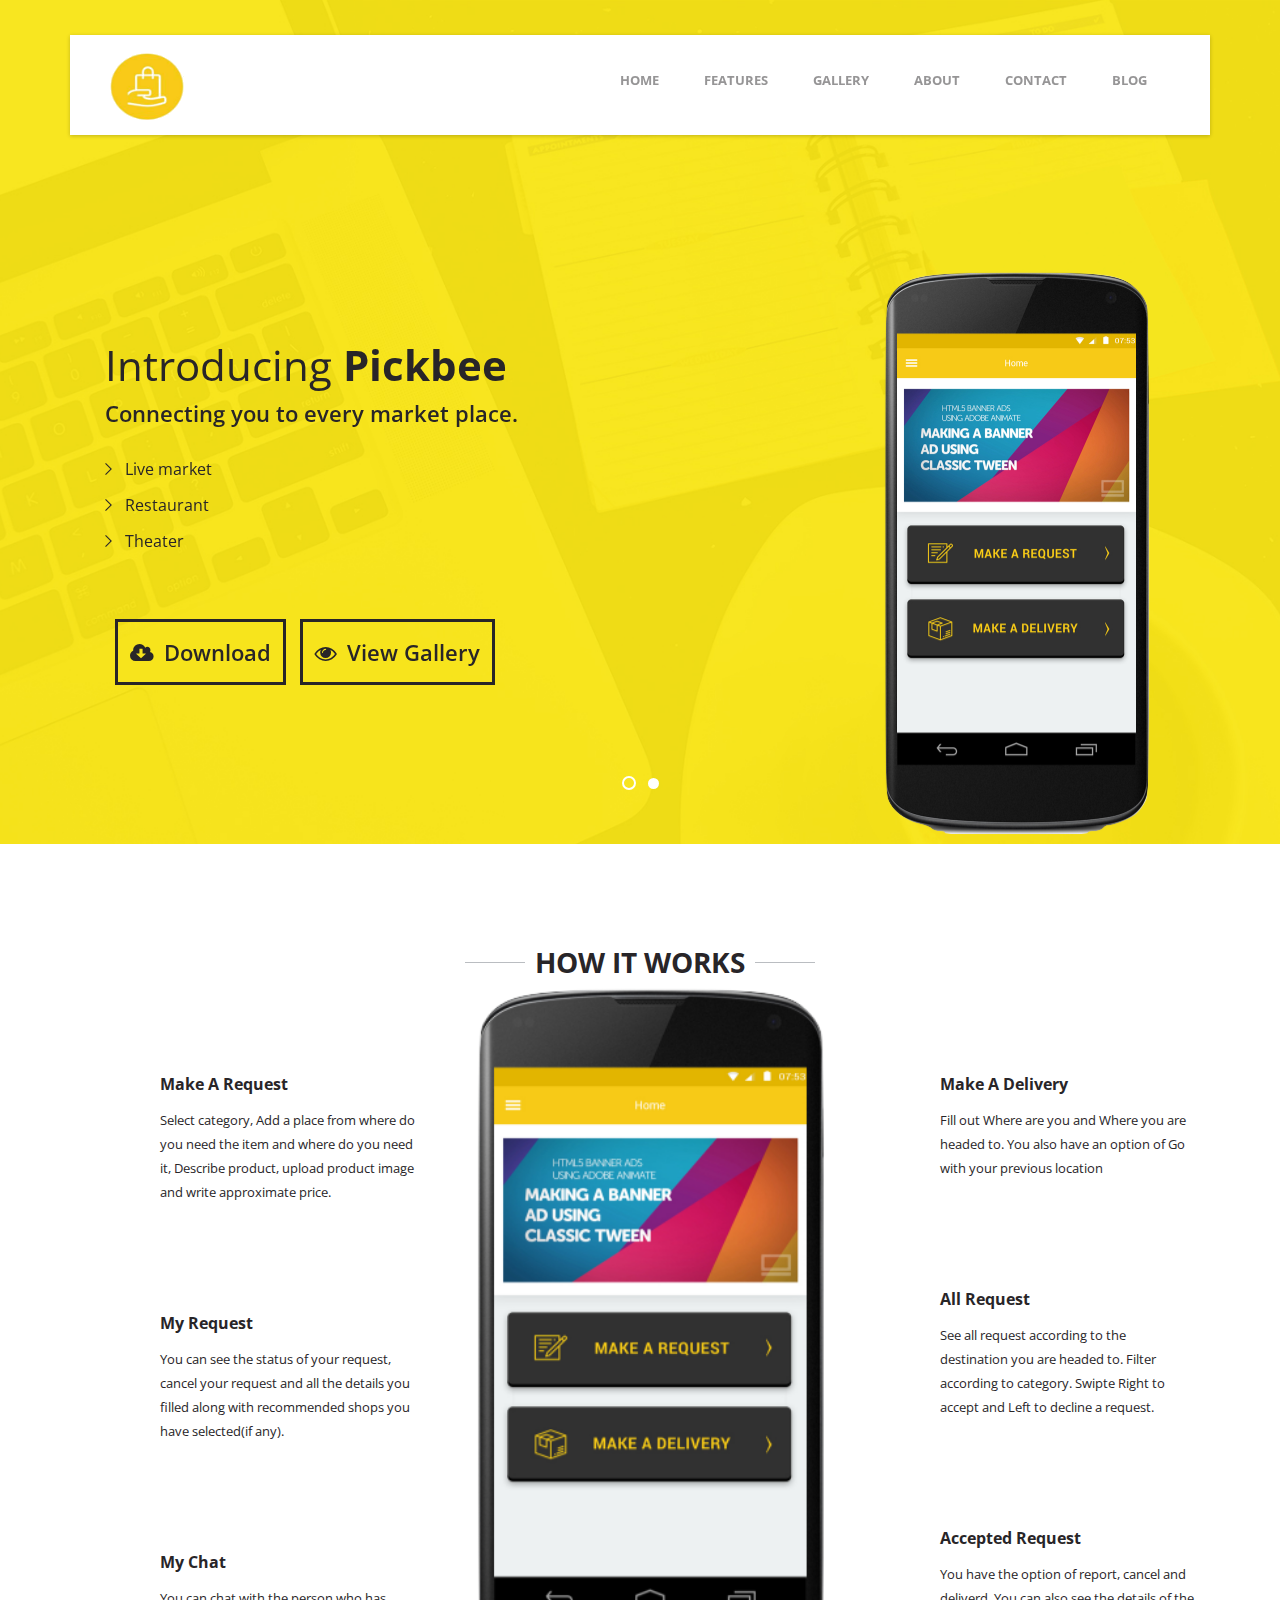
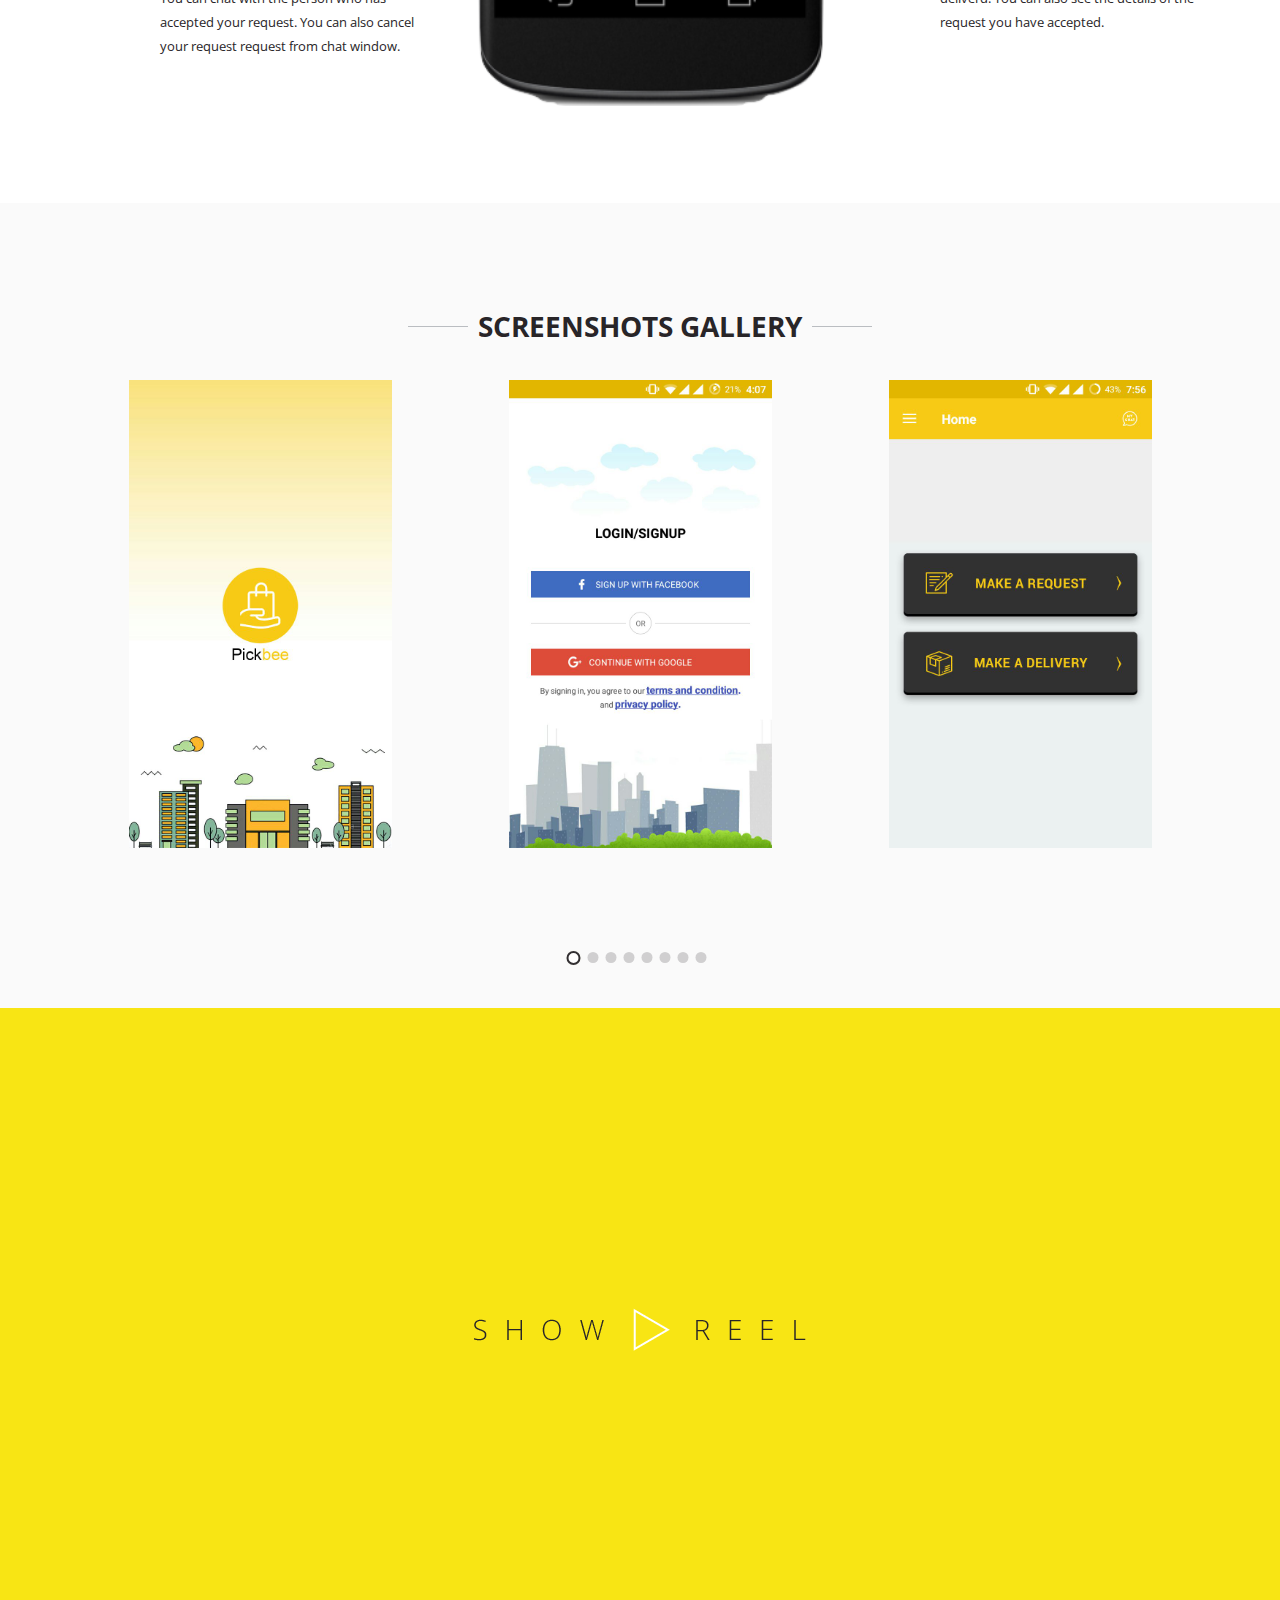
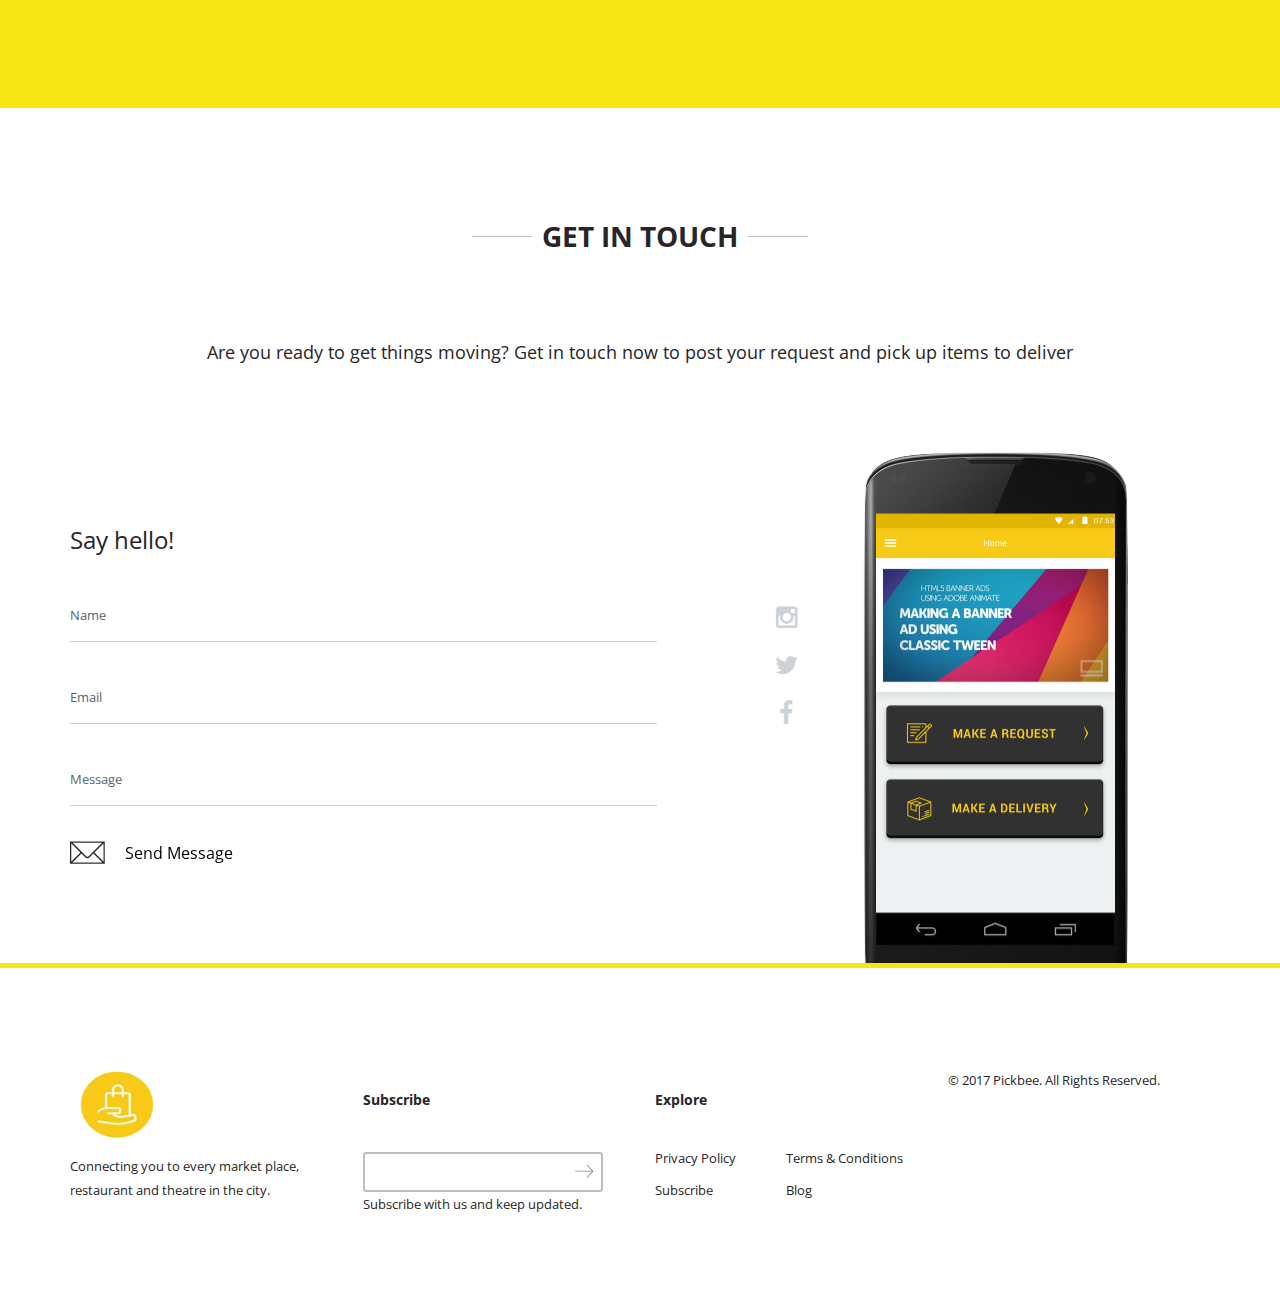
<file: index.html>
<!doctype html>
<html>
<head>
<meta charset="utf-8">
<title>Pickbee-Connecting you to every market place, restaurant & theater in the city</title>
<link rel="shortcut icon" href="img/logo_main.png" />	

<!--MOBILE VIEW-->
<meta name="viewport" content="width=device-width, initial-scale=1, maximum-scale=1"/>
<meta name="description" content="Download & Earn Money">
<meta name="keywords" content="Local,App,Market,Request,EARN,Delivery">

<!--FONT-->
<link href='http://fonts.googleapis.com/css?family=Open+Sans:400,700,600,300' rel='stylesheet' type='text/css'>

<!--CSS-->
<link rel="stylesheet" type="text/css" href="css/bootstrap.css">
<link rel="stylesheet" type="text/css" href="css/style2.css">
<link rel="stylesheet" type="text/css" href="css/responsive.css">

<!--JS-->
<script src="js/modernizr.js"></script>
<script src="js/jquery.js"></script>
<script src="js/jquery.jcarousel.min.js"></script>
<script src="js/jcarousel.responsive.js"></script>
<script src="js/jquery.flexslider.js"></script>
<script src="js/placeholders.min.js"></script>
<script src="js/script.js"></script>

<script type="text/javascript">
    var embedCode = '<iframe width="560" height="315" src="https://www.youtube.com/embed/8FR01D2REog" frameborder="0" allowfullscreen></iframe>'
</script>

<!-- Google Tag Manager -->
                <script>(function(w,d,s,l,i){w[l]=w[l]||[];w[l].push({'gtm.start':
                        new Date().getTime(),event:'gtm.js'});var f=d.getElementsByTagName(s)[0],
                        j=d.createElement(s),dl=l!='dataLayer'?'&l='+l:'';j.async=true;j.src=
                        'https://www.googletagmanager.com/gtm.js?id='+i+dl;f.parentNode.insertBefore(j,f);
                        })(window,document,'script','dataLayer','GTM-TTNN7WW');</script>
              <!-- End Google Tag Manager -->

<!-- HTML5 Shim and Respond.js IE8 support of HTML5 elements and media queries -->
<!-- WARNING: Respond.js doesn't work if you view the page via file:// -->
<!--[if lt IE 9]>
		<script src="https://oss.maxcdn.com/libs/html5shiv/3.7.0/html5shiv.js"></script>
		<script src="https://oss.maxcdn.com/libs/respond.js/1.4.2/respond.min.js"></script>
		<![endif]-->

<!-- Facebook Pixel Code -->
<script>
  !function(f,b,e,v,n,t,s)
  {if(f.fbq)return;n=f.fbq=function(){n.callMethod?
  n.callMethod.apply(n,arguments):n.queue.push(arguments)};
  if(!f._fbq)f._fbq=n;n.push=n;n.loaded=!0;n.version='2.0';
  n.queue=[];t=b.createElement(e);t.async=!0;
  t.src=v;s=b.getElementsByTagName(e)[0];
  s.parentNode.insertBefore(t,s)}(window, document,'script',
  'https://connect.facebook.net/en_US/fbevents.js');
  fbq('init', '117834185546511');
  fbq('track', 'PageView');
</script>
<noscript><img height="1" width="1" style="display:none"
  src="https://www.facebook.com/tr?id=117834185546511&ev=PageView&noscript=1"
/></noscript>
<!-- End Facebook Pixel Code -->


</head>
<script>
  fbq('track', 'Search');
</script>

<body>
         <!-- Google Tag Manager (noscript) -->
          <noscript><iframe src="https://www.googletagmanager.com/ns.html?id=GTM-TTNN7WW"
                    height="0" width="0" style="display:none;visibility:hidden"></iframe></noscript>
         <!-- End Google Tag Manager (noscript) -->
<!-- Paste this code after body tag -->

 <div class="se-pre-con"></div>
 <!-- Ends -->

<!--[if lt IE 7]>
		<p class="browsehappy">You are using an <strong>outdated</strong> browser. Please <a href="http://browsehappy.com/">upgrade your browser</a> to improve your experience.</p>
		<![endif]--> 
<!-- open/close -->

<!--MAIN SECTION-->
<section id="mainintro">
	<div class="wrapper clearfix">
    	<div class="container">
        <div class="row">
        	<div class="col-lg-12 col-md-12 col-sm-12">
                <!--HEADER-->
                <header class="clearfix">
                    <h1 class="logo"><a href="#"></a></h1>
					
					
                    <div id="cd-nav">
					<a href="#0" class="cd-nav-trigger">Menu<span></span></a>
                    <nav id="cd-main-nav">
                        <ul class="clearfix">
                            <li><a href="#mainintro">Home</a></li>
                            <li><a href="#amazing">Features</a></li>	
                            <li><a href="#screenshot">Gallery</a></li>
                            <li><a href="#people">About</a></li>
                            <li><a href="#getintouch">Contact</a></li>
                            <li><a href="http://www.pickbee.com/blog">Blog</a></li>
                        </ul>
                    </nav>
                    </div>
                </header>
       		</div>
            </div>
            
       <!--START-->
       <div class="row umbrella slider">
       		 <div class="flexslider">
                  <ul class="slides">
                        <li>
                        <div class="col-lg-6 col-md-6 col-sm-6">
                            <div class="introducing">
                               <h2>Introducing <span>Pickbee</span></h2>
                                 <h3>Connecting you to every market place.</h3>
                                     <ul>
                                         <li class="arrow">Live market</li>
                                         <li class="arrow">Restaurant</li>
                                         <li class="arrow">Theater</li>
                                    </ul>
                                 <div class="download clearfix">
                                    <a href="https://play.google.com/store/apps/details?id=com.aks.pickbeenew" class="download1 hvr-wobble-skew"><i class="fa fa-cloud-download"></i>Download</a>
                                    <a href="#" class="download2 hvr-wobble-skew"><i class="fa fa-eye"></i>View Gallery</a>
                                 </div>   
                             </div>
                        </div>
                        <div class="col-lg-6 col-md-6 col-sm-6">        
                             <div class="mobile">
                                <img src="img/snap_burned.png" style="margin-right:50px; margin-bottom: 10px" height="525px" alt="Mobile">
                             </div>
                        </div>
            		    </li>
            		    <li>
                        <div class="col-lg-6 col-md-6 col-sm-6">
                            <div class="introducing">
                               <h2>Introducing <span>Pickbee</span></h2>
                                 <h3>Connecting people to help each other.</h3>
                                     <ul>
                                         <li class="arrow">Two parts of application</li>
                                         <li class="arrow">1) Make a request</li> 
                                         <li>       OR      </li> 
                                         <li class="arrow">2) Make a delivery</li>
                                    </ul>
                                 <div class="download clearfix">
                                    <a href="https://play.google.com/store/apps/details?id=com.aks.pickbeenew" class="download1 hvr-wobble-skew"><i class="fa fa-cloud-download"></i>Download</a>
                                    <a href="#" class="download2 hvr-wobble-skew"><i class="fa fa-eye"></i>View Gallery</a>
                                 </div>   
                             </div>
                        </div>
                        <div class="col-lg-6 col-md-6 col-sm-6">        
                             <div class="mobile">
                                <img src="img/snap_burned.png" style="margin-right:50px; margin-bottom: 10px" height="525px" alt="Mobile">
                             </div>
                        </div>
            		    </li>
             	<!--    <li>
                        <div class="col-lg-6 col-md-6 col-sm-6">
                            <div class="introducing">
                               <h2>Introducing <span>Umbrella</span></h2>
                                 <h3>Made to modify and use anywhere</h3>
                                     <ul>
                                         <li class="arrow">Sed ut perspiciatis unde omnis</li>
                                         <li class="arrow">Iste natus error sit voluptatem accusantium</li>
                                         <li class="arrow">doloremque laudantium</li>
                                    </ul>
                                 <div class="download clearfix">
                                    <a href="#" class="download1 hvr-wobble-skew"><i class="fa fa-cloud-download"></i>Downlolad</a>
                                    <a href="#" class="download2 hvr-wobble-skew"><i class="fa fa-eye"></i>View Gallery</a>
                                 </div>   
                             </div>
                        </div>
                        <div class="col-lg-6 col-md-6 col-sm-6">        
                             <div class="mobile">
                                <img src="img/snap_burned.png" alt="Mobile">
                             </div>
                        </div>
            		</li>   -->
            	<!--    <li>
                        <div class="col-lg-6 col-md-6 col-sm-6">
                            <div class="introducing">
                               <h2>Introducing <span>Umbrella</span></h2>
                                 <h3>Made to modify and use anywhere</h3>
                                     <ul>
                                         <li class="arrow">Sed ut perspiciatis unde omnis</li>
                                         <li class="arrow">Iste natus error sit voluptatem accusantium</li>
                                         <li class="arrow">doloremque laudantium</li>
                                    </ul>
                                 <div class="download clearfix">
                                    <a href="#" class="download1 hvr-wobble-skew"><i class="fa fa-cloud-download"></i>Downlolad</a>
                                    <a href="#" class="download2 hvr-wobble-skew"><i class="fa fa-eye"></i>View Gallery</a>
                                 </div>   
                             </div>
                        </div>
                        <div class="col-lg-6 col-md-6 col-sm-6">        
                             <div class="mobile">
                                <img src="img/snap_burned.png" alt="Mobile">
                             </div>
                        </div>
            	        </li>   -->
                  </ul>
             </div>
         </div>          
    </div>   
  </div>   	
</section>

<!--AMAZING FEATURES-->
<section id="amazing">
	<div class="wrapper">
    	<div class="container">
        	<div class="row">
                <div class="col-lg-12 col-md-12 col-sm-12">
                    <h2><span></span>HOW IT WORKS<span></span></h2>
                </div>
            </div>
            <div class="row">
            	<div class="col-lg-4 col-md-4 col-sm-4 left">

            	    <article class="support1">                   	
                        <div class="timer">
                           <h3>Make A Request</h3>
                           <p>Select category, Add a place from where do you need the item and where do you need it, Describe product, upload product image and write approximate price. </p>
                        </div>
                    </article>

                    <article class="support1">               	
                        <div class="timer">
                           <h3>My Request</h3>
			   <p>You can see the status of your request, cancel your request and all the details you filled along with recommended shops you have selected(if any).</p>
			</div>
                    </article>

                    <article class="support1">                 	
                        <div class="timer">
                           <h3>My Chat</h3>
		           <p>You can chat with the person who has accepted your request. You can also cancel your request request from chat window.</p>
			</div>
                    </article>
                </div>
          
                <div class="col-lg-4 col-md-4 col-sm-4">
                	<img src="img/snap_burned.png" alt="iphone" height="726" width="378" class="iphone">
                </div>
                
               <div class="col-lg-4 col-md-4 col-sm-4 left">

            	    <article class="support1">
                        <div class="timer">
                           <h3>Make A Delivery</h3>
			   <p>Fill out Where are you and Where you are headed to. You also have an option of Go with your previous location</p>
			</div>
                    </article>

                    <article class="support1">                    	
                        <div class="timer">
                           <h3>All Request</h3>
			   <p>See all request according to the destination you are headed to. Filter according to category. Swipte Right to accept and Left to decline a request.</p>
			</div>
                    </article>

                    <article class="support1">                  	
                        <div class="timer">
                           <h3>Accepted Request</h3>
			   <p>You have the option of report, cancel and deliverd. You can also see the details of the request you have accepted. </p>
			</div>
                    </article>
                </div>
           </div>     
        </div>
    </div>
</section>

<!--SCREENSHOTS GALLERY-->
<section id="screenshot">
	<div class="wrapper">
    	<div class="container">
        	<div class="row">
                <div class="col-lg-12 col-md-12 col-sm-12">
                    <h2><span></span>SCREENSHOTS GALLERY<span></span></h2><br>
                </div>
            </div>
            
            <div class="row">
            	<div class="col-lg-12 col-md-12 col-sm-12">
            	<!--BOX SLIDER-->
                <div class="jcarousel-wrapper">
                    <div class="jcarousel">
                        <ul>
                            <li><img src="img/splash_screenshot.jpeg" width="263px" height="467px" alt="Splash Screen"></li>
                            <li><img src="img/login_screenshot.jpeg" width="263px" height="467px" alt="Login Screen"></li>
                            <li><img src="img/home_screenshot.jpeg" width="263px" height="467px" alt="Home Screen"></li>
                            <li><img src="img/make_a_request_screenshot.jpeg" width="263px" height="467px" alt="Make a Request Screen"></li>
			    <li><img src="img/make_a_delivery_screenshot.jpeg" width="263px" height="467px" alt="Make a delivery Screenshot"></li>
			    <li><img src="img/all_request_screenshot.jpeg" width="263px" height="467px" alt="All Request"></li>
			    <li><img src="img/my_request_screenshot.jpeg" width="263px" height="467px" alt="My Request"></li>
			    <li><img src="img/accepted_request_screenshot.jpeg" width="263px" height="467px" alt="Accepted Request"></li>
                        </ul>
                    </div>
    
                    <a href="#" class="jcarousel-control-prev">&lsaquo;</a>
                    <a href="#" class="jcarousel-control-next">&rsaquo;</a>
    
                    <p class="jcarousel-pagination"></p>
                </div>
        		</div>
           </div>     
      </div>
   </div> 
</section>

<!--VIDEO-->
<aside class="wrapper">
	<div class="video1">
    	<div class="container">
            <div class="col-lg-12 col-md-12 col-sm-12">
                <div id="videocontainer">
            <img src="img/showreel.png" alt="Video" onclick="document.getElementById('videocontainer').innerHTML = embedCode;" height="43" width="332" />
                </div>
            </div>
    	</div>
    </div>
</aside>

<!--GET IN TOUCH-->
<section id="getintouch">
	<div class="wrapper">
    	<div class="container">
        	<div class="row">
                <div class="col-lg-12 col-md-12 col-sm-12">
                    <h2><span></span>GET IN TOUCH<span></span>	</h2>
					<p>Are you ready to get things moving? Get in touch now to post your request and pick up items to deliver</p>                </div>
            </div>
            
            <div class="row">
            	<div class="col-lg-7 col-md-7 col-sm-7">
                	<h3>Say hello!</h3>
                    	<div class="contact">
                        	
                                <input type="text" name="name" placeholder="Name">
                                <input type="text" name="Email" placeholder="Email">
                                <input type="text" name="Message" placeholder="Message">
                               <input type="submit" name="sumbit" value="Send Message" class="messagebox hvr-wobble-skew">
                               
                        </div>
                </div>
                <div class="col-lg-1 col-md-1 col-sm-1">
                	<div class="social">
                        <ul>
                        <li><a href="https://www.instagram.com/pickbee/"><i class="fa fa-behance"></i></a></li>
                        <li><a href="https://twitter.com/pickbee1/"><i class="fa fa-twitter"></i></a></li>               
                        <li><a href="https://www.facebook.com/Pickbee1/"><i class="fa fa-facebook"></i></a></li>
                <!--    <li><a href="#"><i class="fa fa-google-plus"></i></a></li>   -->
                        </ul>
                    </div>
                </div>
                <div class="col-lg-4 col-md-4 col-sm-4">
                	<div class="iphone5s"> </div>
                </div>
            </div>
        </div>
    </div>
</section>

<!--FOOTER-->
<footer>
	<div class="wrapper">
    	<div class="container">
        	<div class="row">
                <div class="col-lg-3 col-md-3 col-sm-3">
                    <article>
                        <img src="img/logo_main.png" alt="logo"/>
                        <p>Connecting you to every market place, restaurant and theatre in the city.</p>
                    </article>
                </div>
                <div class="col-lg-3 col-md-3 col-sm-3">
                    <aside>	
                        <h4>Subscribe</h4>
                        <div class="subpoint">
                            <input type="text" name="subcribe" class="sucribe">
                            <input type="button" name="enter" class="enter" value="Enter">
                        </div>
                        <p>Subscribe with us and keep updated.</p>
                    </aside>
                </div>
                <div class="col-lg-3 col-md-3 col-sm-3">
                    <aside class="explore">
                        <h4>Explore</h4>
                        <ul class="clearfix">
                            <li><a href="http://www.pickbee.com/privacy-policy.html">Privacy Policy</a></li>
                            <li><a href="http://www.pickbee.com/terms-and-conditions.html">Terms & Conditions</a></li>
                            <li><a href="http://www.pickbee.com/subscribe.php">Subscribe</a></li>
                            <li><a href="http://www.pickbee.com/blog">Blog</a></li>
                        </ul>
                    </aside>
                </div>
                <div class="col-lg-3 col-md-3 col-sm-3">
                    <aside class="copyright">
                        
                        <p class="copy">&copy; 2017 Pickbee. All Rights Reserved.</p>
                    </aside>
                </div>
            </div>
        </div>
    </div>
</footer>
</body>

          <script>(function(i,s,o,g,r,a,m){i['GoogleAnalyticsObject']=r;i[r]=i[r]||function(){
                (i[r].q=i[r].q||[]).push(arguments)},i[r].l=1*new Date();a=s.createElement(o),
                m=s.getElementsByTagName(o)[0];a.async=1;a.src=g;m.parentNode.insertBefore(a,m)
                })(window,document,'script','https://www.google-analytics.com/analytics.js','ga');

                ga('create', 'UA-102019495-1', 'auto');
                ga('send', 'pageview');
          </script>

</html>
</file>
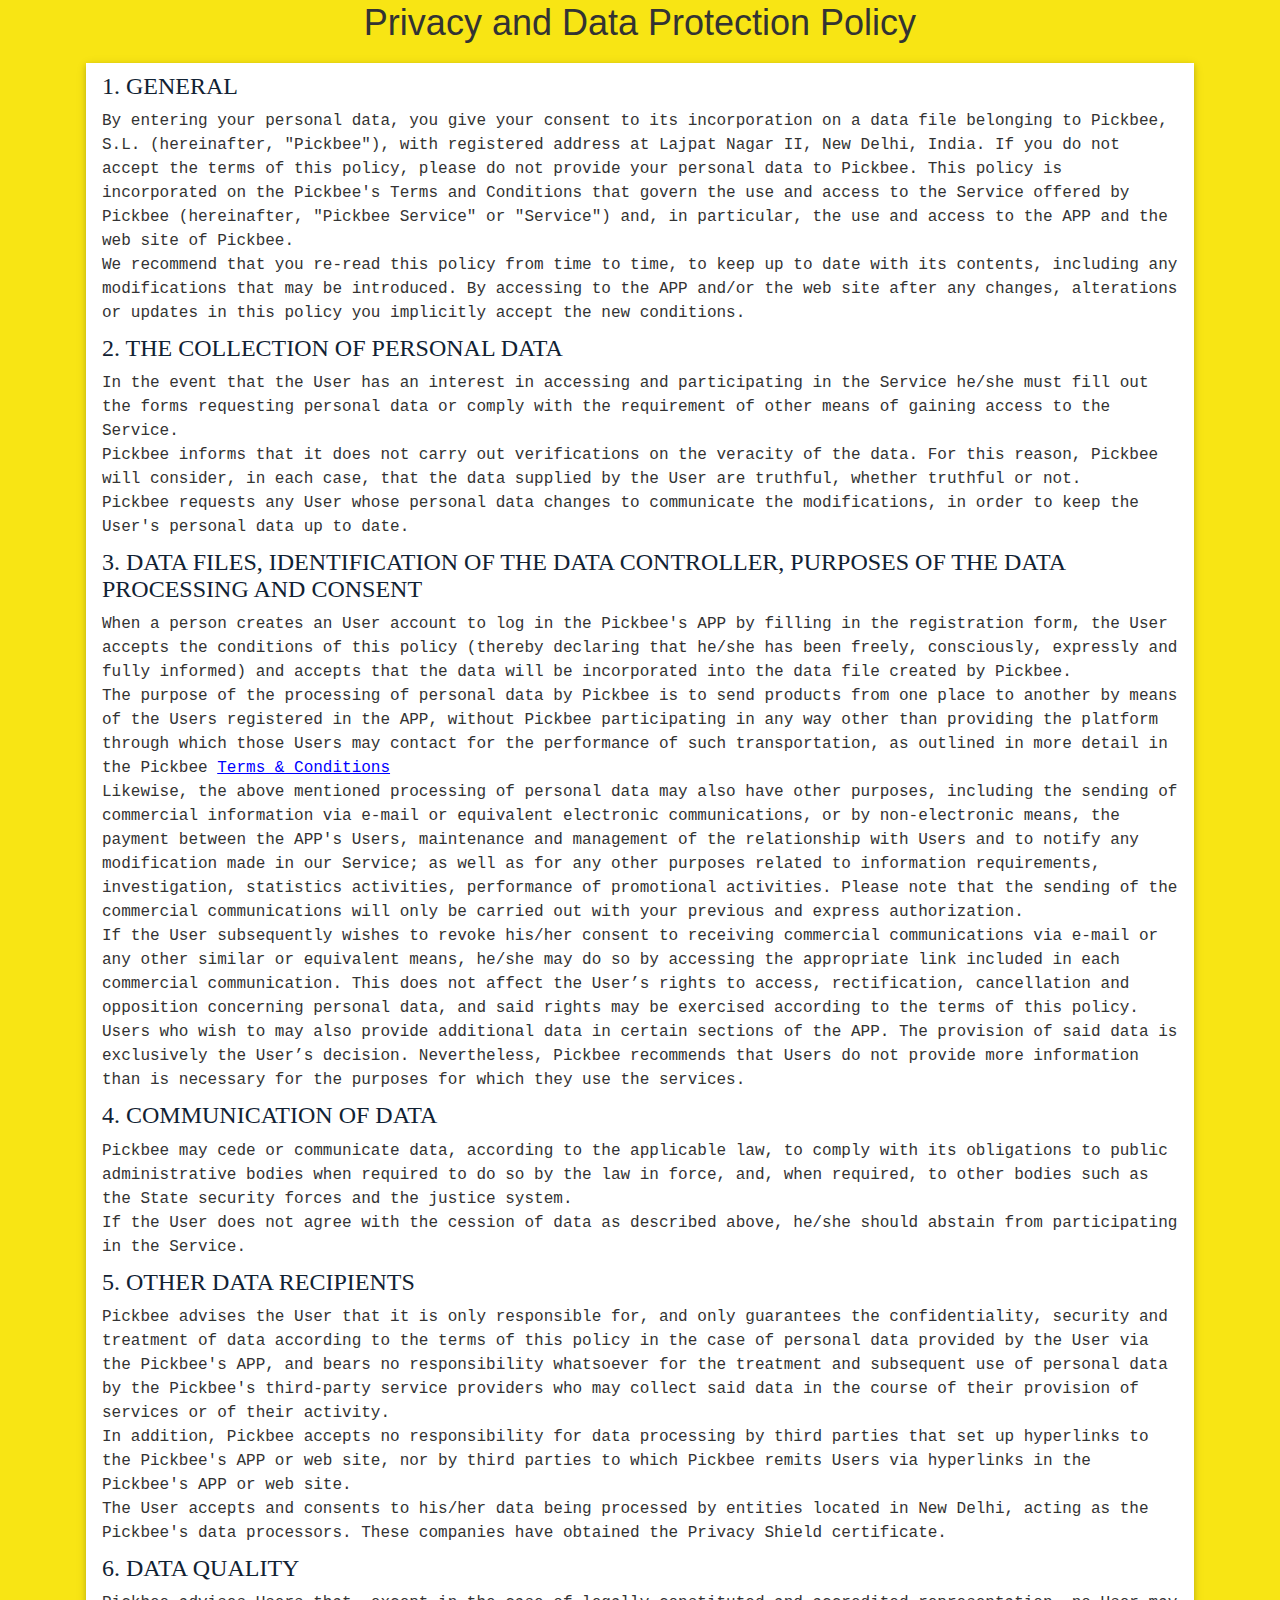
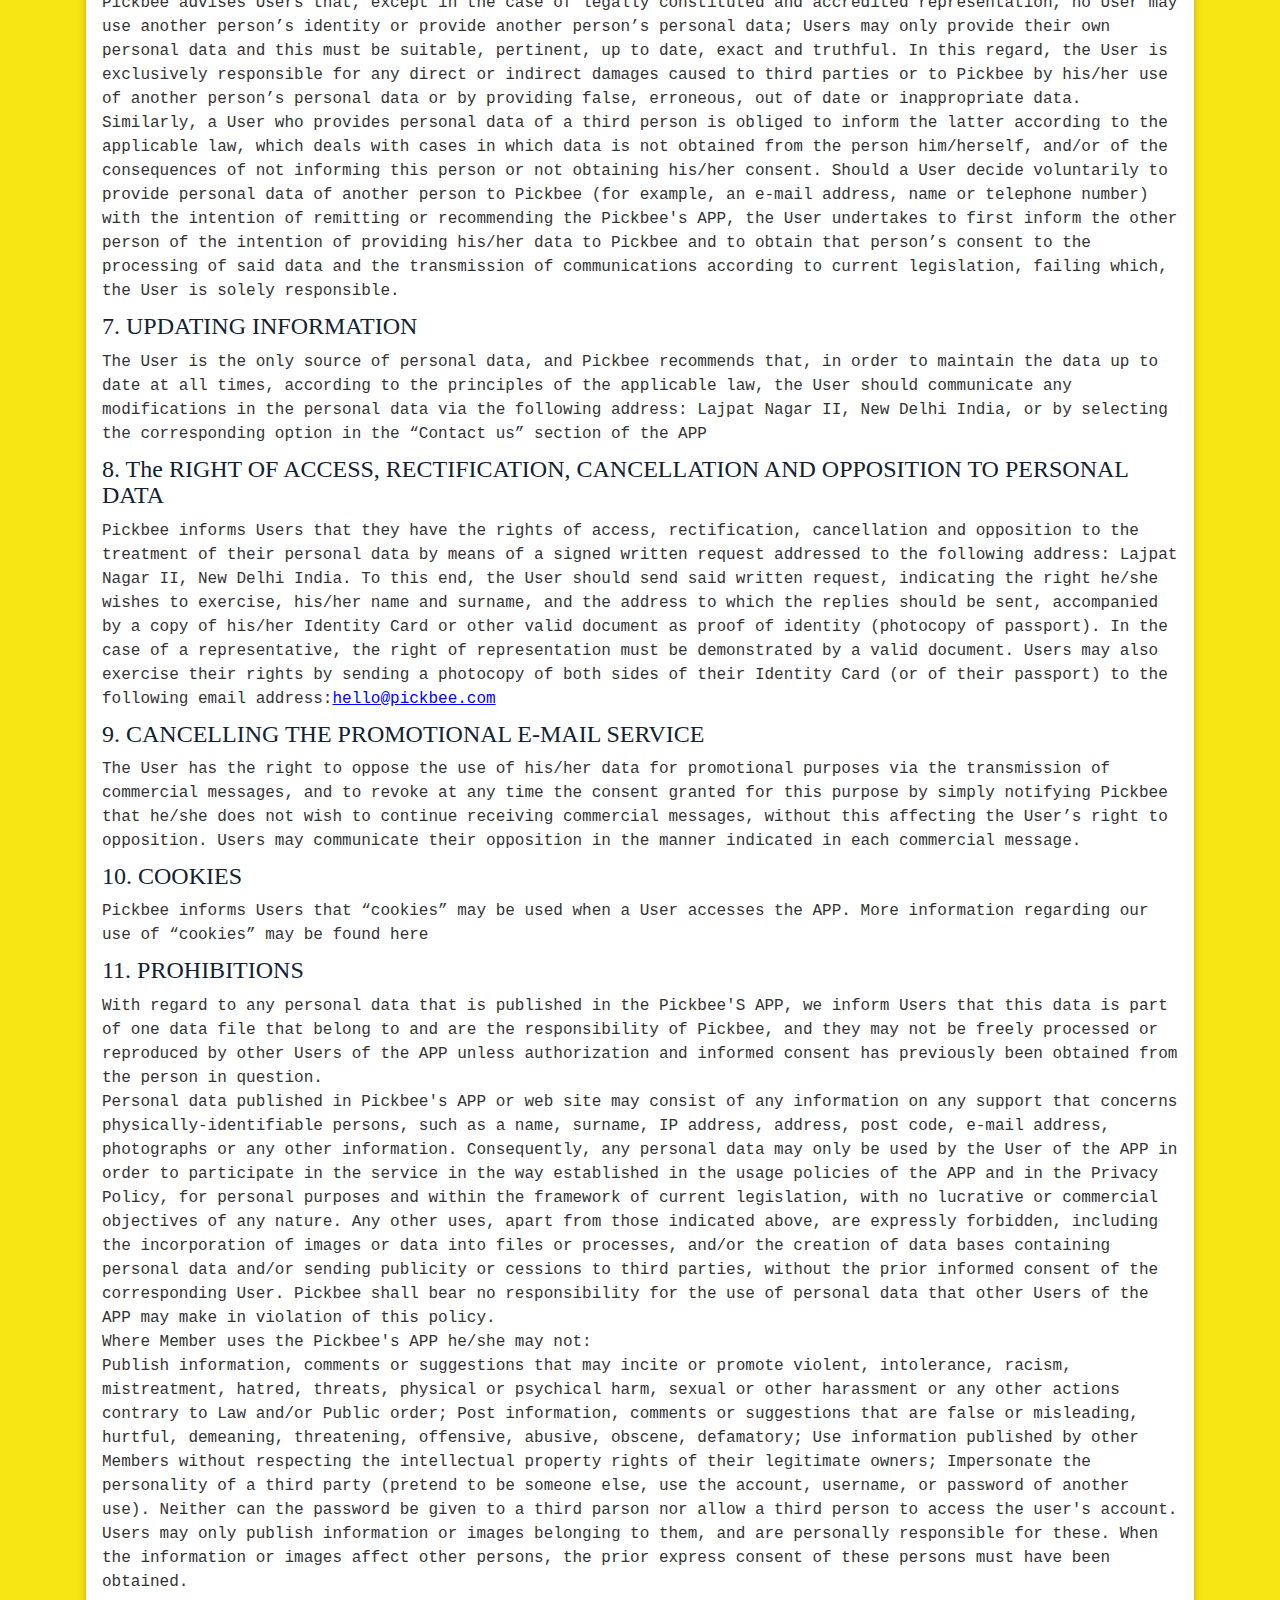
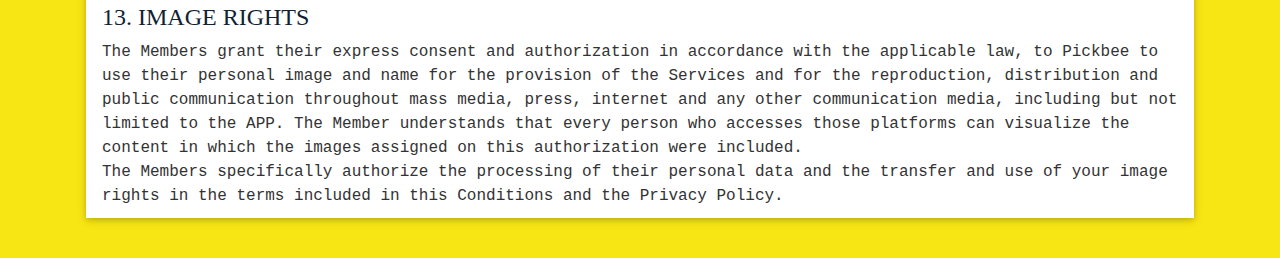
<file: privacy-policy.html>
<!DOCTYPE HTML>
<html>
	<head>
		<title>Pickbee</title>
		<link href="css/bootstrap.css" rel='stylesheet' type='text/css' />
		<link rel="shortcut icon" href="images/logo.png" />	
		<!-- jQuery (necessary for Bootstrap's JavaScript plugins) -->
		<script src="js/jquery.min.js"></script>
		 <!-- Custom Theme files -->
		<link href="css/style1.css" rel='stylesheet' type='text/css' />
		<link rel="stylesheet" href="https://www.w3schools.com/w3css/4/w3.css">
   		 <!-- Custom Theme files -->
		<meta name="viewport" content="width=device-width, initial-scale=1">
		
		<!----webfonts---->
		<link href='http://fonts.googleapis.com/css?family=Open+Sans:400,300,600,800,700' rel='stylesheet' type='text/css'>
		<!----//webfonts---->
		
		<!----//End-top-nav-script---->
</head>
	<body>
	<div class="container">
		<div class="row">
			<div class= "col-md-12">
			<h1> Privacy and Data Protection Policy </h1>
				<div class="w3-container">
					<div class="w3-panel w3-card">
						
					<h2 class="logo">1. GENERAL </h2>
						<p> By entering your personal data, you give your consent to its incorporation on a data 
							file belonging to Pickbee, S.L. (hereinafter, "Pickbee"), with registered address at 
							Lajpat Nagar II, New Delhi, India. If you do not accept the terms of this policy,
							please do not provide your personal data to Pickbee. This policy is incorporated on the 
							Pickbee's Terms and Conditions that govern the use and access to the Service offered by 
							Pickbee (hereinafter, "Pickbee Service" or "Service") and, in particular, the use and access 
							to the APP and the web site of Pickbee.<br>
							We recommend that you re-read this policy from time to time, to keep up to date with
							its contents, including any modifications that may be introduced. By accessing to 
							the APP and/or the web site after any changes, alterations or updates in this policy 
							you implicitly accept the new conditions.
						</p>
					
					
					<h2 class="logo">2. THE COLLECTION OF PERSONAL DATA </h2>
						<p> In the event that the User has an interest in accessing and participating in the 
							Service he/she must fill out the forms requesting personal data or comply with the 
							requirement of other means of gaining access to the Service.<br>
							Pickbee informs that it does not carry out verifications on the veracity of the data. 
							For this reason, Pickbee will consider, in each case, that the data supplied by the User
							are truthful, whether truthful or not.<br>
							Pickbee requests any User whose personal data changes to communicate the modifications, 
							in order to keep the User's personal data up to date.
						</p>
						
					<h2 class="logo">3. DATA FILES, IDENTIFICATION OF THE DATA CONTROLLER, PURPOSES OF THE DATA PROCESSING AND CONSENT </h2>
						<p> When a person creates an User account to log in the Pickbee's APP by filling in the 
							registration form, the User accepts the conditions of this policy (thereby declaring 
							that he/she has been freely, consciously, expressly and fully informed) and accepts 
							that the data will be incorporated into the data file created by Pickbee.<br>
							The purpose of the processing of personal data by Pickbee is to send products from one 
							place to another by means of the Users registered in the APP, without 
							Pickbee participating in any way other than providing the platform through which those 
							Users may contact for the performance of such transportation, as outlined in more detail
							in the Pickbee <a href="http://www.pickbee.com/terms-and-conditions.html"><u>Terms & Conditions</u></a><br>
							Likewise, the above mentioned processing of personal data may also have other purposes,
							including the sending of commercial information via e-mail or equivalent electronic 
							communications, or by non-electronic means, the payment between the APP's Users,
							maintenance and management of the relationship with Users and to notify any modification 
							made in our Service; as well as for any other purposes related to information 
							requirements, investigation, statistics activities, performance of promotional 
							activities. Please note that the sending of the commercial communications will 
							only be carried out with your previous and express authorization.<br>
							If the User subsequently wishes to revoke his/her consent to receiving commercial 
							communications via e-mail or any other similar or equivalent means, he/she may do so
							by accessing the appropriate link included in each commercial communication. This does 
							not affect the User’s rights to access, rectification, cancellation and opposition 
							concerning personal data, and said rights may be exercised according to the terms 
							of this policy.<br>
							Users who wish to may also provide additional data in certain sections of the APP. 
							The provision of said data is exclusively the User’s decision. Nevertheless, Pickbee
							recommends that Users do not provide more information than is necessary for the 
							purposes for which they use the services.
						</p>
					
					<h2 class="logo">4. COMMUNICATION OF DATA</h2>
						<p> Pickbee may cede or communicate data, according to the applicable law, to comply with its obligations
							to public administrative bodies when required to do so by the law in force, and, when
							required, to other bodies such as the State security forces and the justice system.<br>
							If the User does not agree with the cession of data as described above, he/she should 
							abstain from participating in the Service.
						</p>
						
					<h2 class="logo">5. OTHER DATA RECIPIENTS</h2>
						<p> Pickbee advises the User that it is only responsible for, and only guarantees the 
							confidentiality, security and treatment of data according to the terms of this policy 
							in the case of personal data provided by the User via the Pickbee's APP, and bears no 
							responsibility whatsoever for the treatment and subsequent use of personal data by 
							the Pickbee's third-party service providers who may collect said data in the course of 
							their provision of services or of their activity.<br>
							In addition, Pickbee accepts no responsibility for data processing by third parties
							that set up hyperlinks to the Pickbee's APP or web site, nor by third parties to which 
							Pickbee remits Users via hyperlinks in the Pickbee's APP or web site.<br>
							The User accepts and consents to his/her data being processed by entities located 
							in New Delhi, acting as the Pickbee's data processors. These companies 
							have obtained the Privacy Shield certificate. 
						</p>
					
					<h2 class="logo">6. DATA QUALITY </h2>
						<p> Pickbee advises Users that, except in the case of legally constituted and accredited 
							representation, no User may use another person’s identity or provide another person’s
							personal data; Users may only provide their own personal data and this must be suitable,
							pertinent, up to date, exact and truthful. In this regard, the User is exclusively 
							responsible for any direct or indirect damages caused to third parties or to Pickbee by 
							his/her use of another person’s personal data or by providing false, erroneous, out 
							of date or inappropriate data. Similarly, a User who provides personal data of a third
							person is obliged to inform the latter according to the applicable law, which deals with
							cases in which data is not obtained from the person him/herself, and/or of the 
							consequences of not informing this person or not obtaining his/her consent. Should a 
							User decide voluntarily to provide personal data of another person to Pickbee (for example, 
							an e-mail address, name or telephone number) with the intention of remitting or 
							recommending the Pickbee's APP, the User undertakes to first inform the other person of
							the intention of providing his/her data to Pickbee and to obtain that person’s consent to 
							the processing of said data and the transmission of communications according to current
							legislation, failing which, the User is solely responsible.
						</p>
						
					<h2 class="logo">7. UPDATING INFORMATION </h2>
						<p> The User is the only source of personal data, and Pickbee recommends that, in order to
							maintain the data up to date at all times, according to the principles of the applicable
							law, the User should communicate any modifications in the personal data via the 
							following address: Lajpat Nagar II, New Delhi India, or by selecting the 
							corresponding option in the “Contact us” section of the APP
						</p>
						
					<h2 class="logo">8. The RIGHT OF ACCESS, RECTIFICATION, CANCELLATION AND OPPOSITION TO PERSONAL DATA </h2>
						<p> Pickbee informs Users that they have the rights of access, rectification, cancellation
							and opposition to the treatment of their personal data by means of a signed written
							request addressed to the following address: Lajpat Nagar II, New Delhi India. 
							To this end, the User should send said written request, indicating the right he/she
							wishes to exercise, his/her name and surname, and the address to which the replies 
							should be sent, accompanied by a copy of his/her Identity Card or other valid document
							as proof of identity (photocopy of passport). In the case of a representative, 
							the right of representation must be demonstrated by a valid document. Users may 
							also exercise their rights by sending a photocopy of both sides of their Identity 
							Card (or of their passport) to the following email address:<a href="mailto:contact@pickbee.com" target="_top"><u>hello@pickbee.com</u></a>
						</p>
						
					<h2 class="logo">9. CANCELLING THE PROMOTIONAL E-MAIL SERVICE </h2>
						<p> The User has the right to oppose the use of his/her data for promotional purposes
							via the transmission of commercial messages, and to revoke at any time the consent 
							granted for this purpose by simply notifying Pickbee that he/she does not wish to continue
							receiving commercial messages, without this affecting the User’s right to opposition.
							Users may communicate their opposition in the manner indicated in each commercial 
							message.
						</p>
						
					<h2 class="logo">10. COOKIES </h2>
						<p> Pickbee informs Users that “cookies” may be used when a User accesses the APP. 
							More information regarding our use of “cookies” may be found here
						</p>
						
					<h2 class="logo">11. PROHIBITIONS </h2>
						<p> With regard to any personal data that is published in the Pickbee'S APP, 
							we inform Users that this data is part of one data file that belong to and are the
							responsibility of Pickbee, and they may not be freely processed or reproduced by other
							Users of the APP unless authorization and informed consent has previously been obtained
							from the person in question.<br>
							Personal data published in Pickbee's APP or web site may consist of any information on 
							any support that concerns physically-identifiable persons, such as a name, surname,
							IP address, address, post code, e-mail address, photographs or any other information.
							Consequently, any personal data may only be used by the User of the APP in order 
							to participate in the service in the way established in the usage policies of the
							APP and in the Privacy Policy, for personal purposes and within the framework of 
							current legislation, with no lucrative or commercial objectives of any nature. 
							Any other uses, apart from those indicated above, are expressly forbidden, 
							including the incorporation of images or data into files or processes, and/or
							the creation of data bases containing personal data and/or sending publicity or 
							cessions to third parties, without the prior informed consent of the corresponding 
							User. Pickbee shall bear no responsibility for the use of personal data that other
							Users of the APP may make in violation of this policy.<br>
							Where Member uses the Pickbee's APP he/she may not:<br>
							Publish information, comments or suggestions that may incite or promote violent, 
							intolerance, racism, mistreatment, hatred, threats, physical or psychical harm, 
							sexual or other harassment or any other actions contrary to Law and/or Public order;
							Post information, comments or suggestions that are false or misleading, hurtful, 
							demeaning, threatening, offensive, abusive, obscene, defamatory; Use information 
							published by other Members without respecting the intellectual property rights of
							their legitimate owners; Impersonate the personality of a third party (pretend to 
							be someone else, use the account, username, or password of another use). Neither can
							the password be given to a third parson nor allow a third person to access the user's
							account.<br>
							Users may only publish information or images belonging to them, and are personally 
							responsible for these. When the information or images affect other persons, the prior
							express consent of these persons must have been obtained.
						</p>
						
					<h2 class="logo">13. IMAGE RIGHTS </h2>
						<p> The Members grant their express consent and authorization in accordance with the 
							applicable law, to Pickbee to use their personal image and name for the provision of the
							Services and for the reproduction, distribution and public communication throughout
							mass media, press, internet and any other communication media, including but not limited
							to the APP. The Member understands that every person who accesses 
							those platforms can visualize the content in which the images assigned on this 
							authorization were included.<br>
							The Members specifically authorize the processing of their personal data and the 
							transfer and use of your image rights in the terms included in this Conditions and 
							the Privacy Policy.
						</p>
						
						
					</div>	
				</div>
			</div>
		</div>	
	</div>		
	</body>
</html>
</file>
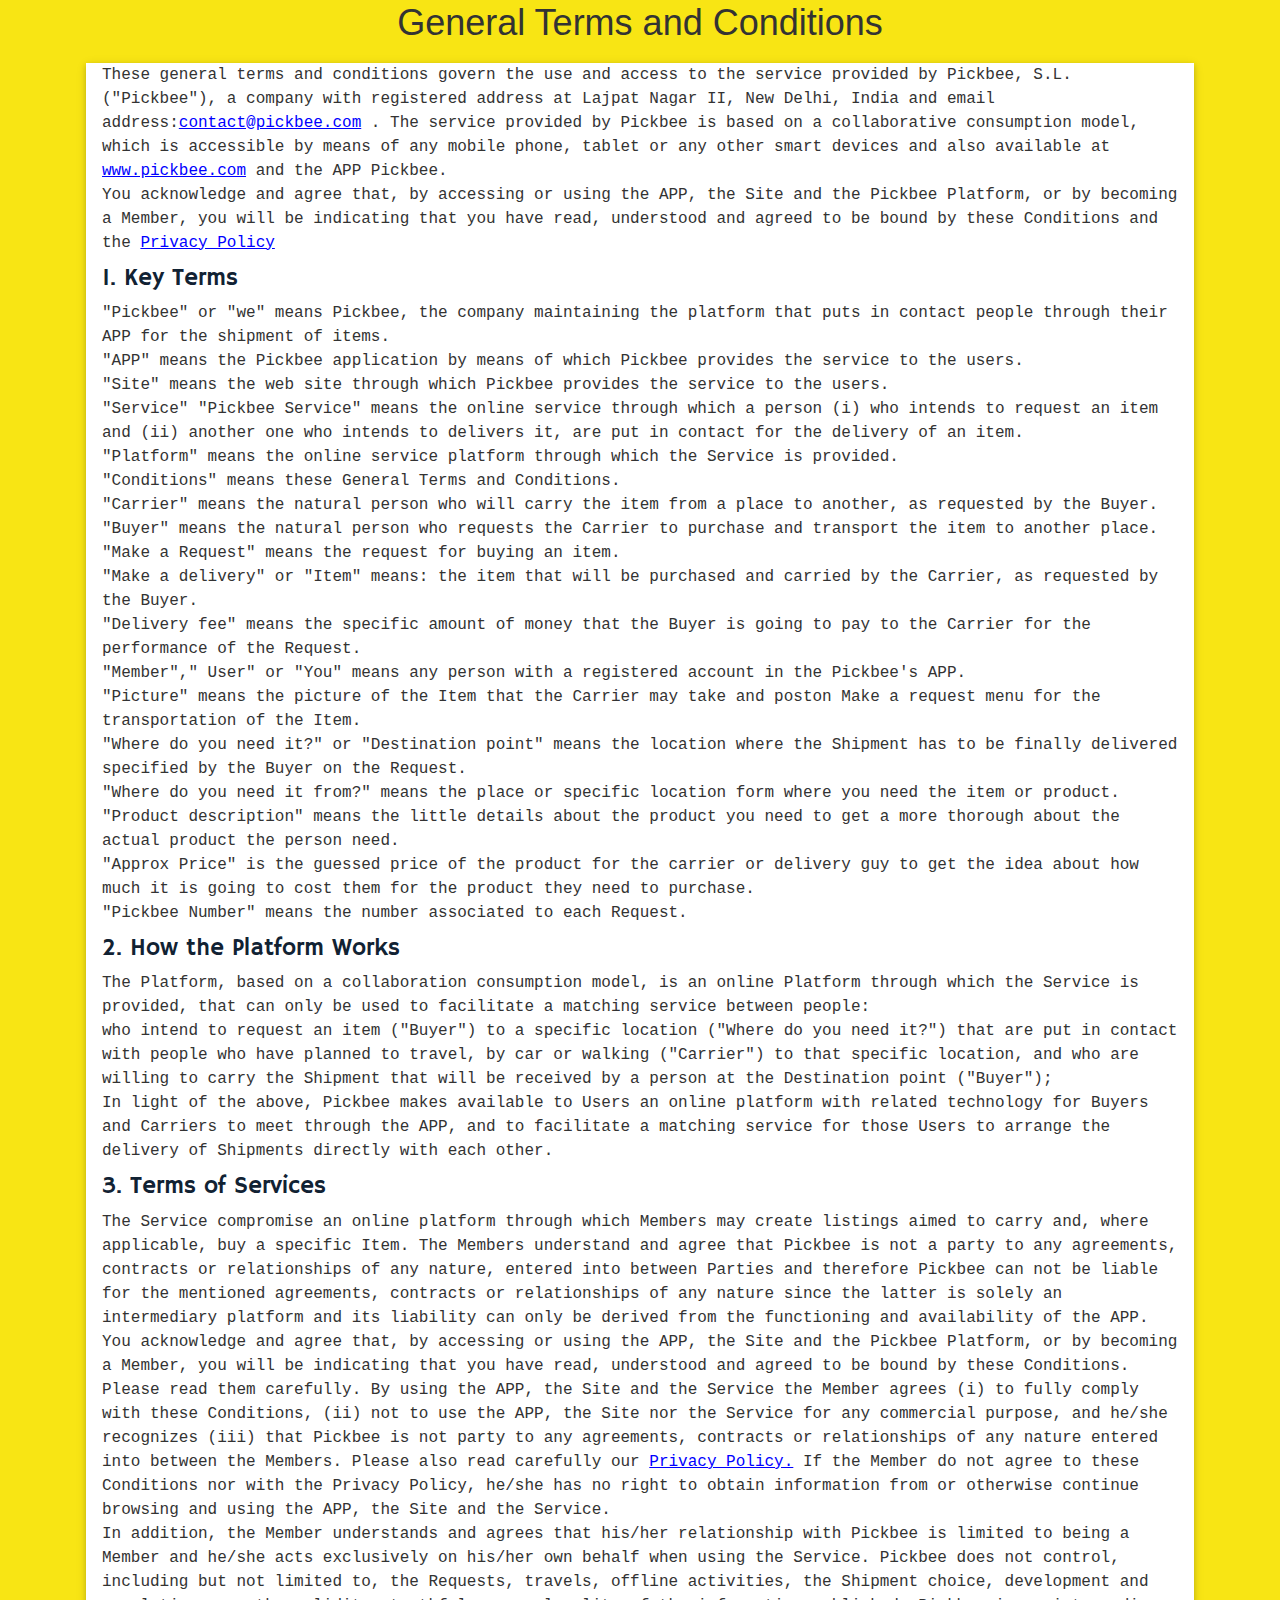
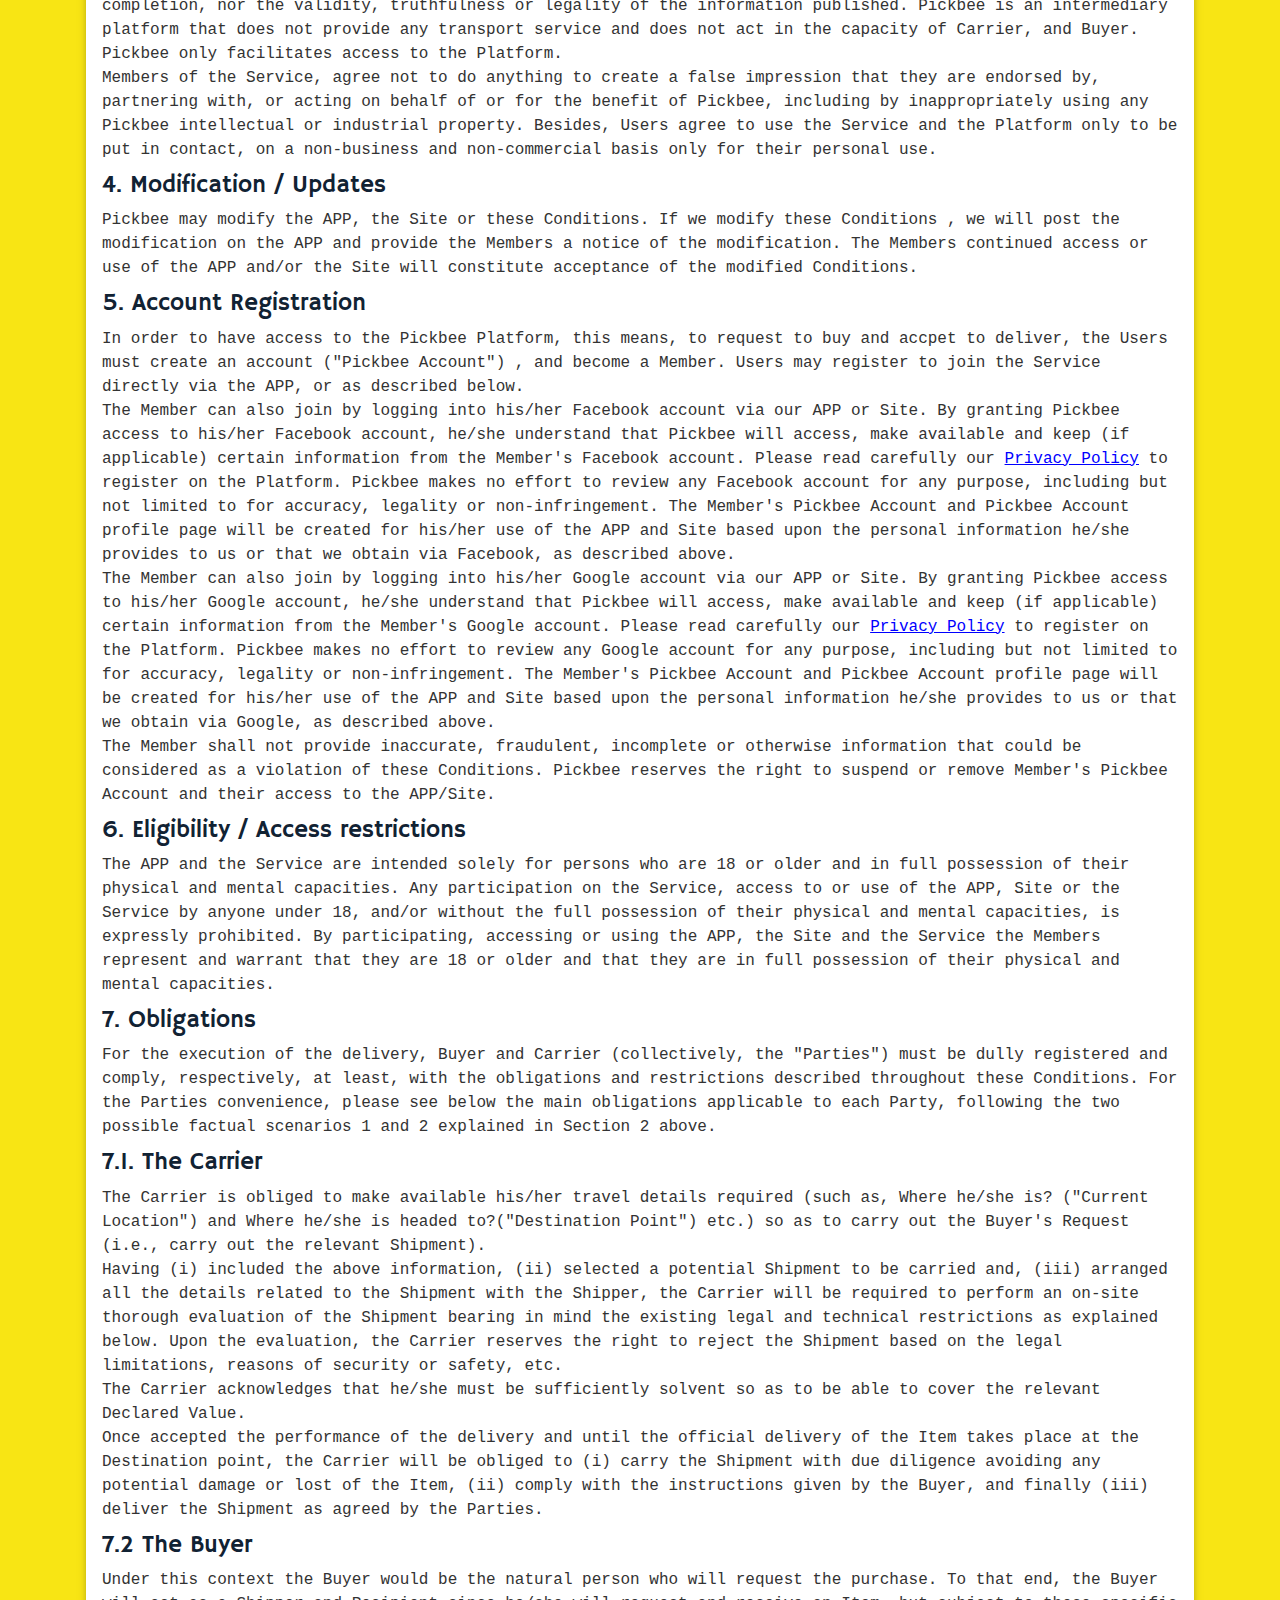
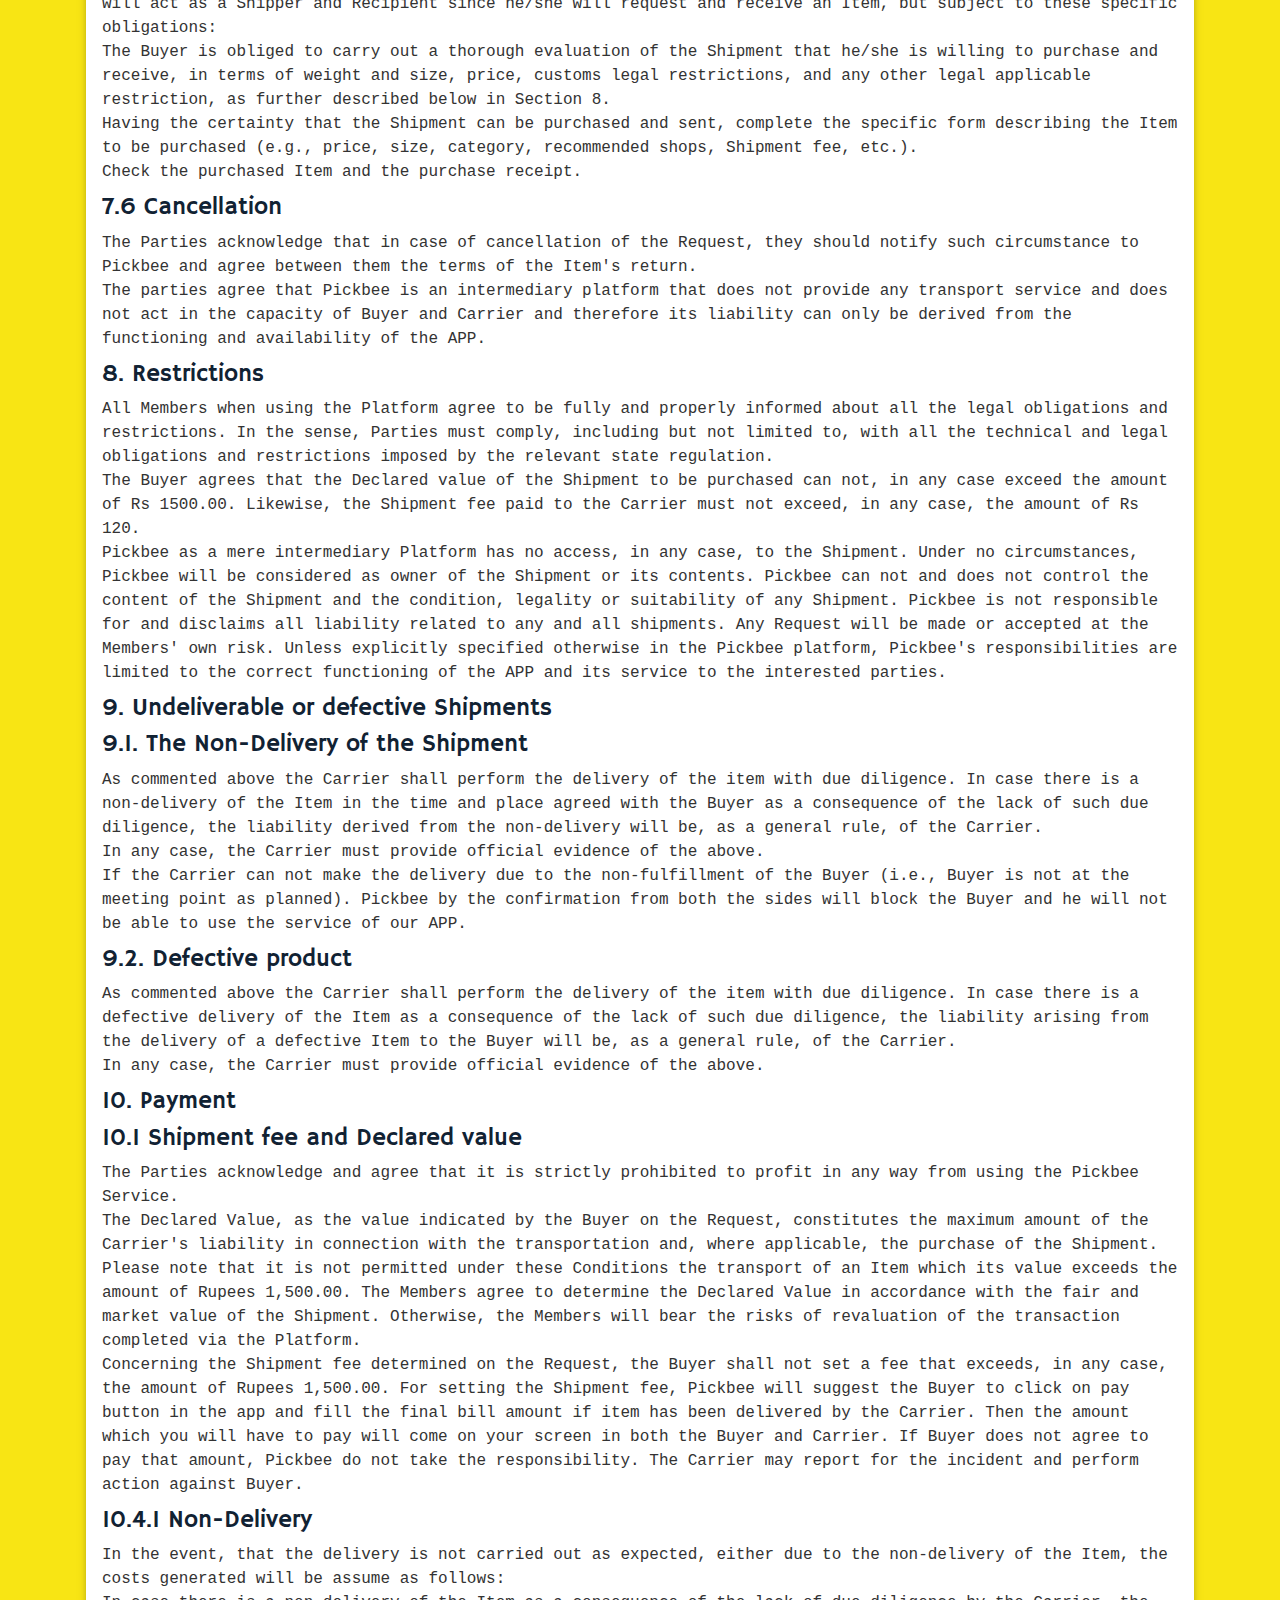
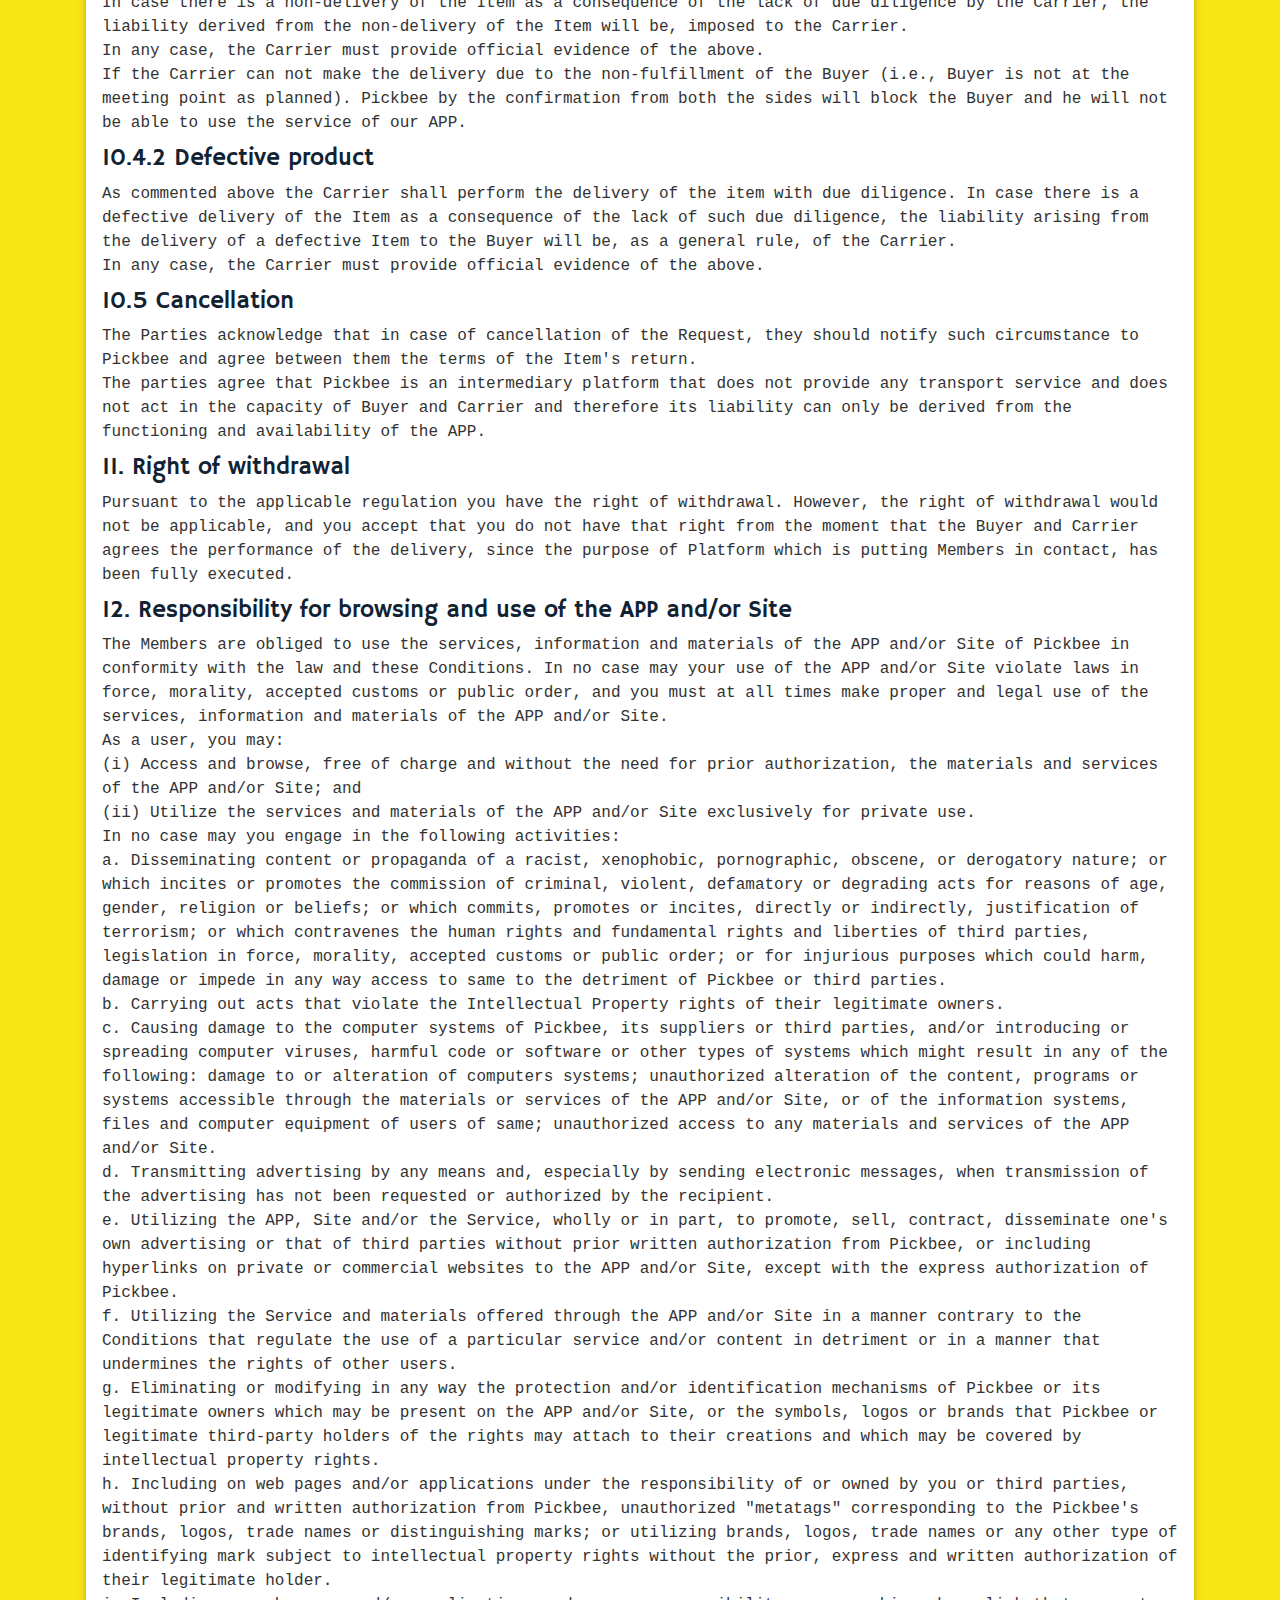
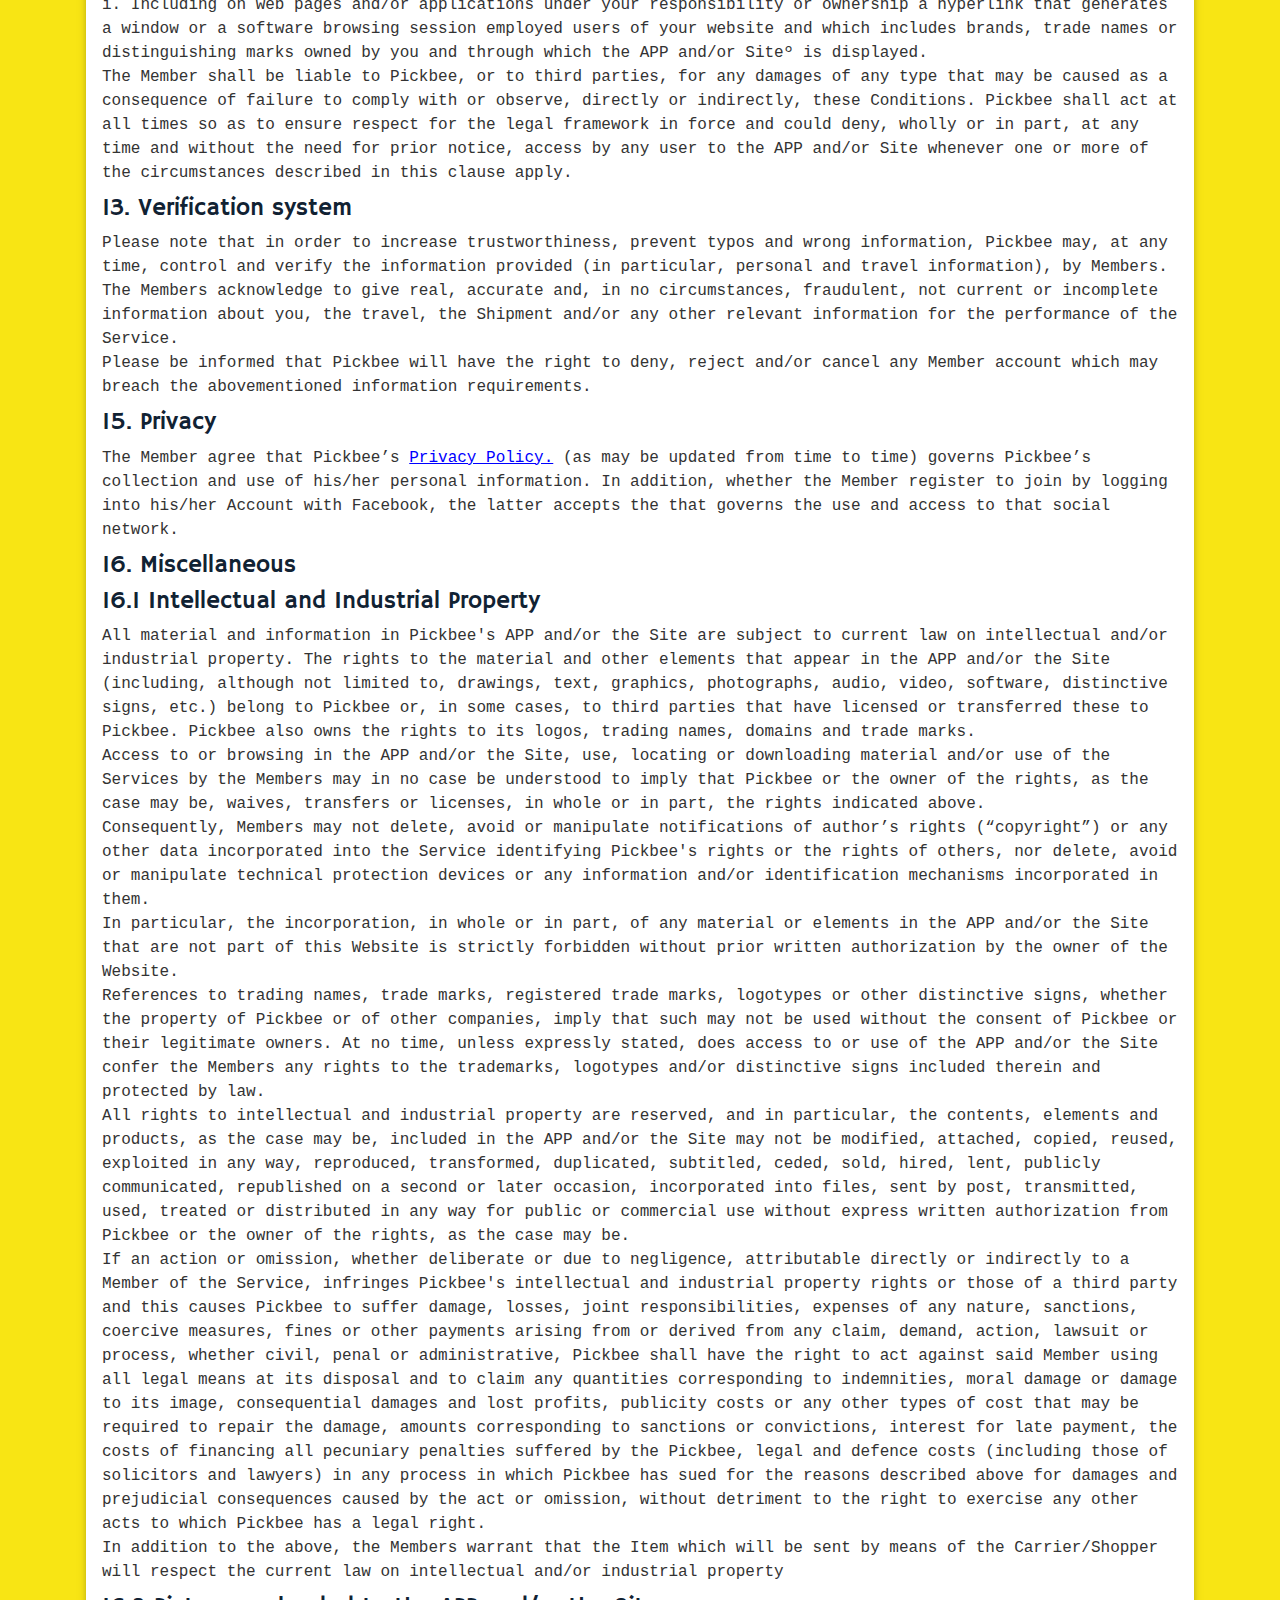
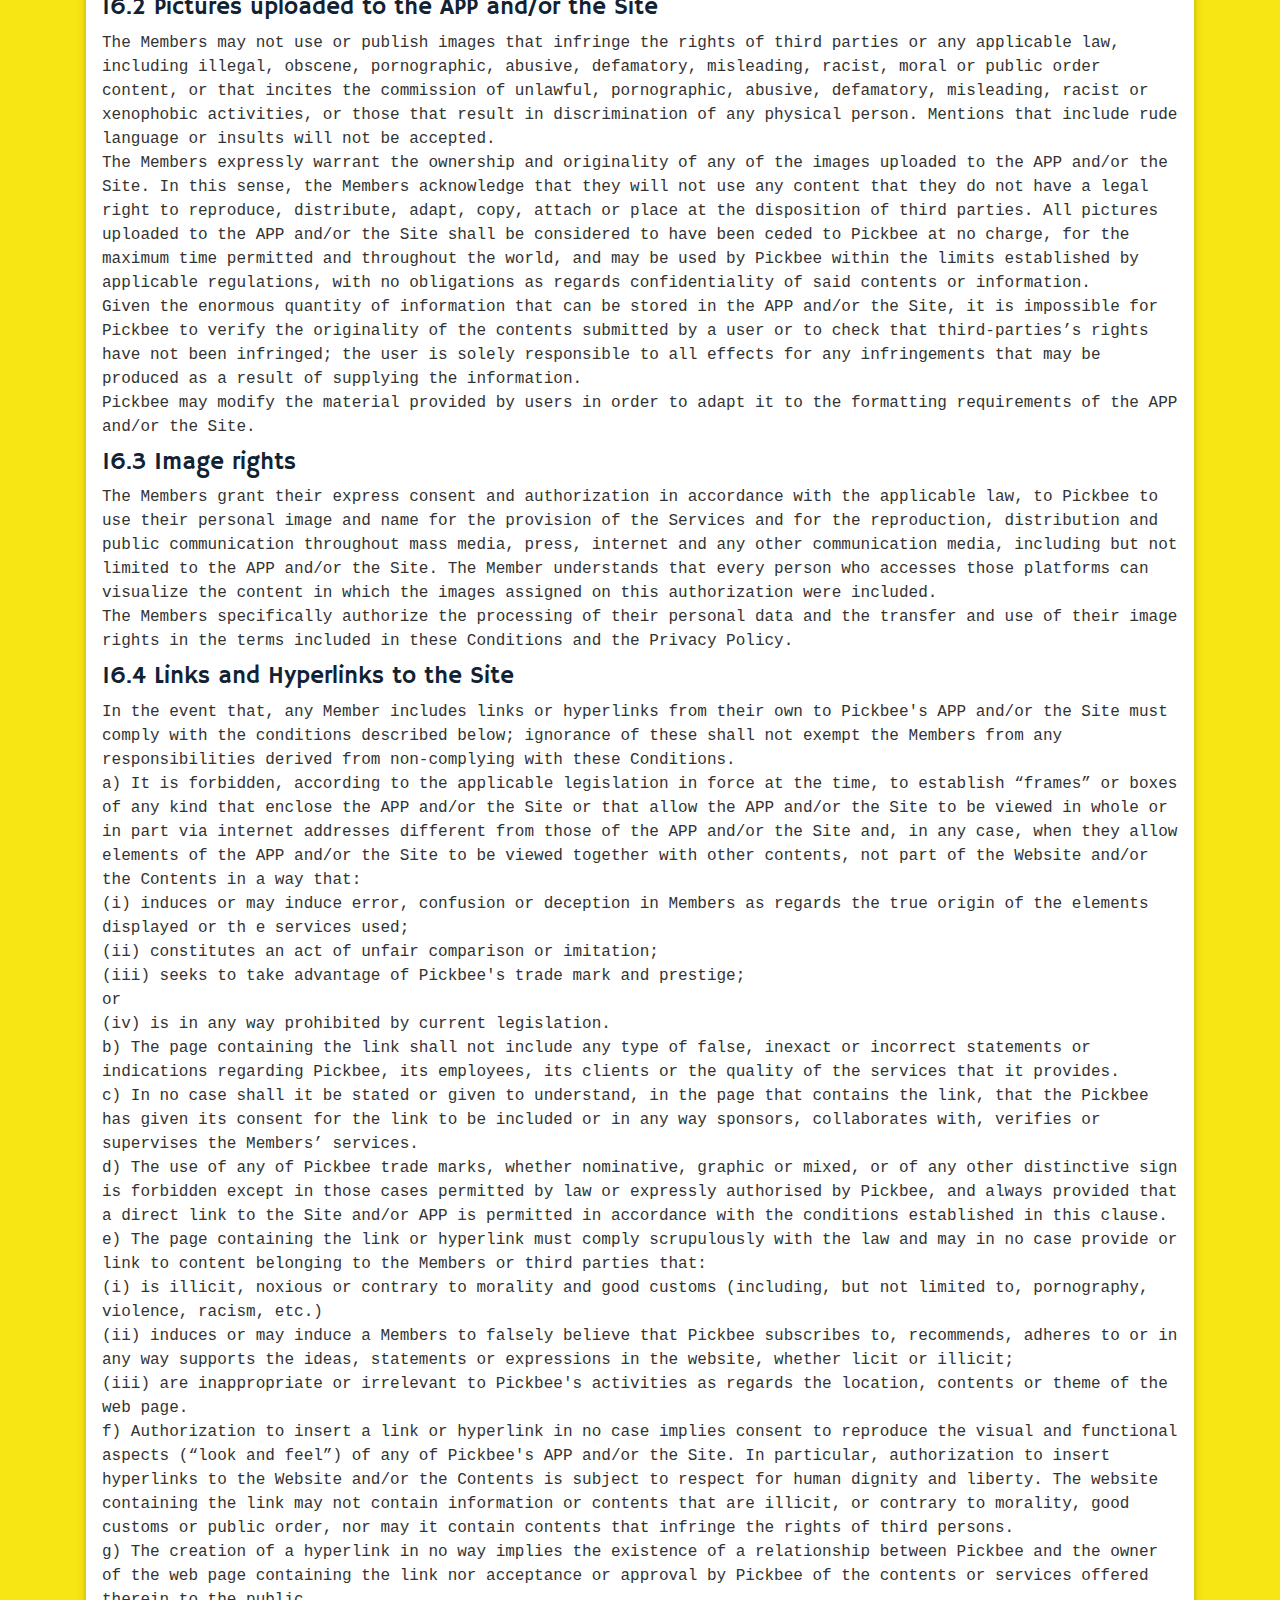
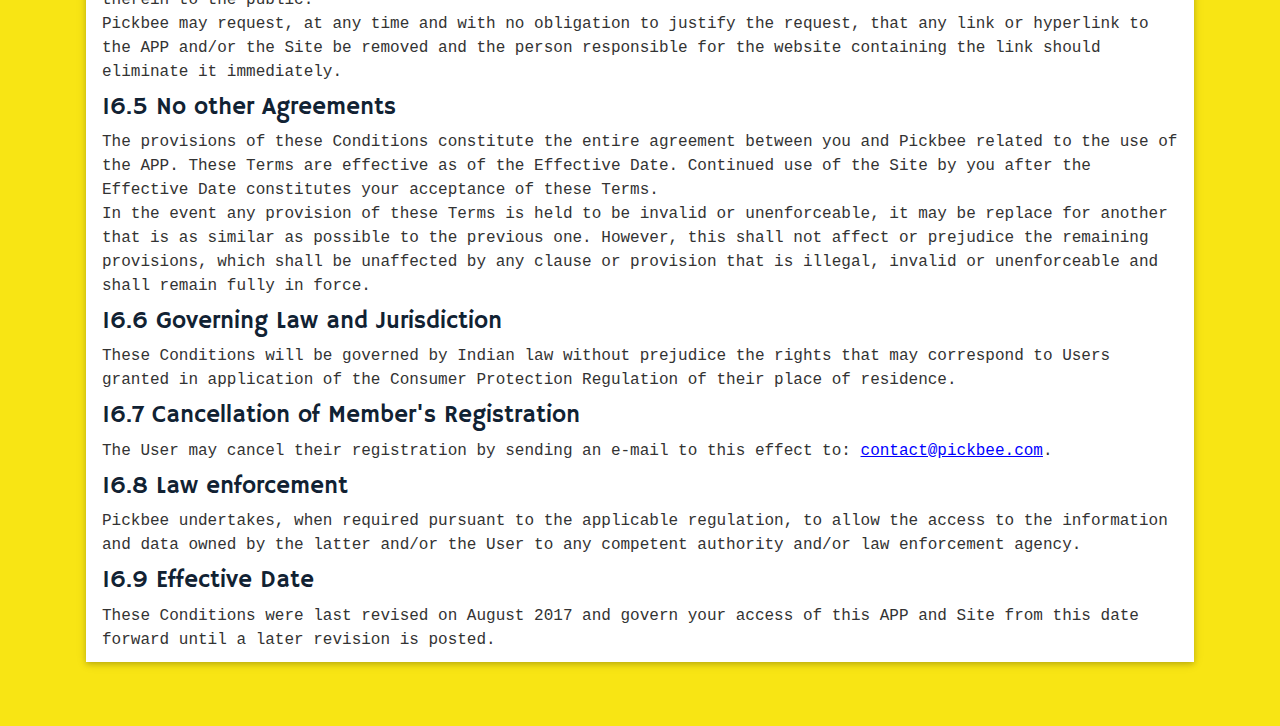
<file: terms-and-conditions.html>
<!DOCTYPE HTML>
<html>
	<head>
		<title>Pickbee</title>
		<link href="css/bootstrap.css" rel='stylesheet' type='text/css' />
		<link rel="shortcut icon" href="images/only_logo.png" />	
		<!-- jQuery (necessary for Bootstrap's JavaScript plugins) -->
		<script src="js/jquery.min.js"></script>
		 <!-- Custom Theme files -->
		<link href="css/style1.css" rel='stylesheet' type='text/css' />
		<link rel="stylesheet" href="https://www.w3schools.com/w3css/4/w3.css">
   		 <!-- Custom Theme files -->
		<meta name="viewport" content="width=device-width, initial-scale=1">
		
		<!----webfonts---->
		<link href='http://fonts.googleapis.com/css?family=Open+Sans:400,300,600,800,700' rel='stylesheet' type='text/css'>
		<!----//webfonts---->
		<link rel="stylesheet" type="text/css" href="//fonts.googleapis.com/css?family=Hammersmith+One" />
		
		<!----//End-top-nav-script---->
</head>
	<body>
	<div class="container">
		<div class="row">
			<div class= "col-md-12">
			<h1> General Terms and Conditions </h1>
				<div class="w3-container">
					<div class="w3-panel w3-card">
						<p> These general terms and conditions govern the use and access to the service 
							provided by Pickbee, S.L. ("Pickbee"), a company with registered address at Lajpat Nagar II, 
							New Delhi, India and email address:<a href="mailto:contact@pickbee.com" target="_top"><u>contact@pickbee.com</u></a>
							. The service provided by Pickbee is based on a collaborative consumption model, 
							which is accessible by means of any mobile phone, tablet or any other smart devices 
							and also available at <a href="http://www.pickbee.com"><u>www.pickbee.com</u> </a> and the 
							APP Pickbee.<br>
							You acknowledge and agree that, by accessing or using the APP, the Site and the 
							Pickbee Platform, or by becoming a Member, you will be indicating that you have read, 
							understood and agreed to be bound by these Conditions and the
							<a href="http://www.pickbee.com/privacy-policy.html"><u>Privacy Policy</u> </a>
						</p>
					<h2 class="logo">1. Key Terms </h2>
						<p> "Pickbee" or "we" means Pickbee, the company maintaining the platform that puts in contact 
							people through their APP for the shipment of items.<br>
							"APP" means the Pickbee application by means of which Pickbee provides the 
							service to the users.<br>
							"Site" means the web site through which Pickbee provides the service to the users.<br>
							"Service" "Pickbee Service" means the online service through which 
							a person (i) who intends to request an item and (ii) another one who intends to delivers it, 
							are put in contact for the delivery of an item.<br>
							"Platform" means the online service platform through which the Service is provided.<br>
							"Conditions" means these General Terms and Conditions.<br>
							"Carrier" means the natural person who will carry the item from a place to another, 
							as requested by the Buyer.<br>
							"Buyer" means the natural person who requests the Carrier to purchase and transport 
							the item to another place.<br>
							"Make a Request" means the request for buying an item.<br>
							"Make a delivery" or "Item" means: the item that will be purchased and carried by the
							Carrier, as requested by the Buyer.<br>
							"Delivery fee" means the specific amount of money that the Buyer is going to pay 
							to the Carrier for the performance of the Request.<br>
							"Member"," User" or "You" means any person with a registered account in the Pickbee's APP.<br>
							"Picture" means the picture of the Item that the Carrier may take and poston Make 
							a request menu for the transportation of the Item.<br>
							"Where do you need it?" or "Destination point" means the location where the Shipment has to  be finally delivered 
							specified by the  Buyer on the Request.<br>
							"Where do you need it from?" means the place or specific location form where you need the item or product.<br>
							"Product description" means the little details about the product you need to get a more thorough
                             about the actual product the person need.<br>
							"Approx Price" is the guessed price of the product for the carrier or delivery guy to get the idea 
						     about how much it is going to cost them for the product they need to purchase.<br> 
							"Pickbee Number" means the number associated to each Request.<br>
							
						</p>
					
					<h2 class="logo">2. How the Platform Works </h2>
						<p> The Platform, based on a collaboration consumption model, is an online Platform through 
							which the Service is provided, that can only be used to facilitate a matching service 
							between people:<br>
							who intend to request an item ("Buyer") to a specific location ("Where do you need it?") 
							that are put in contact with people who have planned to travel, by car or walking 
							("Carrier") to that specific location, and who are willing to carry the Shipment that 
							will be received by a person at the Destination point ("Buyer"); <br>
							In light of the above, Pickbee makes available to Users an online platform with related 
							technology for Buyers and Carriers to meet through 
							the APP, and to facilitate a matching service for those Users to arrange the delivery 
							of Shipments directly with each other.<br>
							
						</p>
					
					<h2 class="logo">3. Terms of Services </h2>
						<p> The Service compromise an online platform through which Members may create listings aimed 
							to carry and, where applicable, buy a specific Item. The Members understand 
							and agree that Pickbee is not a party to any agreements, contracts or relationships of any nature,
							entered into between Parties and therefore Pickbee can not be liable for the mentioned agreements, 
							contracts or relationships of any nature since the latter is solely an intermediary platform 
							and its liability can only be derived from the functioning and availability of the APP.<br>
							You acknowledge and agree that, by accessing or using the APP, the Site and the Pickbee 
							Platform, or by becoming a Member, you will be indicating that you have read, understood 
							and agreed to be bound by these Conditions. Please read them carefully. By using the APP, 
							the Site and the Service the Member agrees (i) to fully comply with these Conditions,
							(ii) not to use the APP, the Site nor the Service for any commercial purpose, and he/she 
							recognizes (iii) that Pickbee is not party to any agreements, contracts or relationships of any
							nature entered into between the Members. Please also read carefully our 
							<a href="http://www.pickbee.com/privacy-policy.html"><u>Privacy Policy.</u> </a> 
							If the Member do not agree to these Conditions nor with the Privacy Policy, he/she has no
							right to obtain information from or otherwise continue browsing and using the APP, 
							the Site and the Service.<br>
							In addition, the Member understands and agrees that his/her relationship with Pickbee is 
							limited to being a Member and he/she acts exclusively on his/her own behalf when using 
							the Service. Pickbee does not control, including but not limited to, the Requests, travels, 
							offline activities, the Shipment choice, development and completion, nor the validity, 
							truthfulness or legality of the information published. Pickbee is an intermediary platform 
							that does not provide any transport service and does not act in the capacity of Carrier, 
							and Buyer. Pickbee only facilitates access to the Platform.<br>
							Members of the Service, agree not to do anything to create a false impression that they 
							are endorsed by, partnering with, or acting on behalf of or for the benefit of Pickbee, 
							including by inappropriately using any Pickbee intellectual or industrial property. Besides,
							Users agree to use the Service and the Platform only to be put in contact, on a non-business
							and non-commercial basis only for their personal use.
						</p>
						
					<h2 class="logo">4. Modification / Updates </h2>
						<p> Pickbee may modify the APP, the Site or these Conditions. 
							If we modify these Conditions , we will post the modification on 
							the APP and provide the Members a notice of the modification. The Members continued 
							access or use of the APP and/or the Site will constitute acceptance of the modified 
							Conditions.
						</p>
					
					<h2 class="logo">5. Account Registration </h2>
						<p> In order to have access to the Pickbee Platform, this means, to request to buy and accpet to deliver,
							 the Users must create an account ("Pickbee Account")
							, and become a Member. Users may register to join the Service directly via the APP, 
							or as described below.<br>
							The Member can also join by logging into his/her Facebook account via our APP or Site. 
							By granting Pickbee access to his/her Facebook account, he/she understand that Pickbee will 
							access, make available and keep (if applicable) certain information from the Member's 
							Facebook account. Please read carefully our 
							<a href="http://www.pickbee.com/privacy-policy.html"><u>Privacy Policy</u> </a> to register on the Platform.
							Pickbee makes no effort to review any Facebook account for any purpose, including but not 
							limited to for accuracy, legality or non-infringement. The Member's Pickbee Account and Pickbee
							Account profile page will be created for his/her use of the APP and Site based upon the 
							personal information he/she provides to us or that we obtain via Facebook, as described
							above.<br>
							The Member can also join by logging into his/her Google account via our APP or Site. 
							By granting Pickbee access to his/her Google account, he/she understand that Pickbee will 
							access, make available and keep (if applicable) certain information from the Member's 
							Google account. Please read carefully our 
							<a href="http://www.pickbee.com/privacy-policy.html"><u>Privacy Policy</u> </a> to register on the Platform.
							Pickbee makes no effort to review any Google account for any purpose, including but not 
							limited to for accuracy, legality or non-infringement. The Member's Pickbee Account and Pickbee
							Account profile page will be created for his/her use of the APP and Site based upon the 
							personal information he/she provides to us or that we obtain via Google, as described
							above.<br>
							The Member shall not provide inaccurate, fraudulent, incomplete or 
							otherwise information that could be considered as a violation of these
							Conditions. Pickbee reserves the right to suspend or remove Member's Pickbee Account
							and their access to the APP/Site.<br>
						</p>
						
					<h2 class="logo">6. Eligibility / Access restrictions </h2>
						<p> The APP and the Service are intended solely for persons who are 18 or older and in full 
							possession of their physical and mental capacities. Any participation on the Service, access to or use
							of the APP, Site or the Service by anyone under 18, and/or without the full possession of their 
							physical and mental capacities, is expressly prohibited. By participating, accessing or using the APP,
							the Site and the Service the Members represent and warrant that they are 18 or older and
							that they are in full possession of their physical and mental capacities.
						</p>
					
					<h2 class="logo">7. Obligations </h2>
						<p> For the execution of the delivery, Buyer and  Carrier
							(collectively, the "Parties") must be dully registered and comply, respectively, at least,
							with the obligations and restrictions described throughout these Conditions.
							For the Parties convenience, please see below the main obligations applicable to each Party,
							following the two possible factual scenarios 1 and 2 explained in Section 2 above.
						</p>
						
						
					<h2 class="logo">7.1. The Carrier </h2>
						<p> The Carrier is obliged to make available his/her travel details required (such as, 
							Where he/she is? ("Current Location") and Where he/she is headed to?("Destination Point") etc.) so as to carry out the Buyer's Request (i.e., 
							carry out the relevant Shipment).<br>
							Having (i) included the above information, (ii) selected a potential Shipment
							to be carried and, (iii) arranged all the details related to the Shipment with the
							Shipper, the Carrier will be required to perform an on-site thorough evaluation of 
							the Shipment bearing in mind the existing legal and technical restrictions as explained
							below. Upon the evaluation, the Carrier reserves the right to reject the Shipment based
							on the legal limitations, reasons of security or safety, etc.<br>
							The Carrier acknowledges that he/she must be sufficiently solvent so as to be able to
							cover the relevant Declared Value.<br>
							Once accepted the performance of the delivery and until the official delivery of the 
							Item takes place at the Destination point, the Carrier will be obliged to (i) carry the
							Shipment with due diligence avoiding any potential damage or lost of the Item, 
							(ii) comply with the instructions given by the Buyer, and finally (iii) deliver
							the Shipment as agreed by the Parties.
						</p>
					
						
					<h2 class="logo">7.2 The Buyer </h2>
						<p> Under this context the Buyer would be the natural person who will request the purchase.
							To that end, the Buyer
							will act as a Shipper and Recipient since he/she will request and receive an Item, but
							subject to these specific obligations:<br>
							The Buyer is obliged to carry out a thorough evaluation of the Shipment that he/she 
							is willing to purchase and receive, in terms of weight and size, price, customs legal
							restrictions, and any other legal applicable restriction, as further described below 
							in Section 8.<br>
							Having the certainty that the Shipment can be purchased and sent, complete the specific
							form describing the Item to be purchased (e.g., price, size, category, recommended shops, Shipment fee,
							etc.).<br>
							Check the purchased Item and the purchase receipt.
							
						</p>
						
					<h2 class="logo">7.6 Cancellation </h2>
						<p> The Parties acknowledge that in case of cancellation of the Request, they should notify
							such circumstance to Pickbee and agree between them the terms of the Item's return.<br>
							The parties agree that Pickbee is an intermediary platform that does not provide any
							transport service and does not act in the capacity of  Buyer and 
							Carrier and therefore its liability can only be derived from the 
							functioning and availability of the APP.
						</p>
						
					<h2 class="logo">8. Restrictions </h2>
						<p> All Members when using the Platform agree to be fully and properly informed about
							all the legal obligations and restrictions. In the sense, Parties must comply,
							including but not limited to, with all the technical and legal obligations and 
							restrictions imposed by the relevant state regulation.<br>
							The Buyer agrees that the Declared value of the Shipment to be purchased
							can not, in any case exceed the amount of Rs 1500.00. Likewise, the Shipment 
							fee paid to the Carrier must not exceed, in any case, the amount of 
							Rs 120.<br>
							Pickbee as a mere intermediary Platform has no access, in any case, to the Shipment. 
							Under no circumstances, Pickbee will be considered as owner of the Shipment or its 
							contents. Pickbee can not and does not control the content of the Shipment and the 
							condition, legality or suitability of any Shipment. Pickbee is not responsible for and 
							disclaims all liability related to any and all shipments. Any Request will be made or 
							accepted at the Members' own risk. Unless explicitly specified otherwise in the Pickbee 
							platform, Pickbee's responsibilities are limited to the correct functioning of the APP and
							its service to the interested parties.
						</p>
						
					<h2 class="logo">9. Undeliverable or defective Shipments </h2>
						
					<h2 class="logo">9.1. The Non-Delivery of the Shipment </h2>
						<p> As commented above the Carrier shall perform the delivery of the item with due 
							diligence. In case there is a non-delivery of the Item in the time and place agreed with the
							Buyer as a consequence of the lack of such due diligence, the liability derived 
							from the non-delivery will be, as a general rule, of the Carrier.<br>
							In any case, the Carrier must provide official evidence of the above.<br>
							If the Carrier can not make the delivery due to the non-fulfillment of the 
							Buyer (i.e., Buyer is not at the meeting point as planned). Pickbee by the confirmation from both the sides
							will block the Buyer and he will not be able to use the service of our APP. 
							
						</p>
						
					<h2 class="logo">9.2. Defective product </h2>
						<p> As commented above the Carrier shall perform the delivery of the item with due 
							diligence. In case there is a defective delivery of the Item as a consequence of the 
							lack of such due diligence, the liability arising from the delivery of a defective Item
							to the Buyer will be, as a general rule, of the Carrier.<br>
							In any case, the Carrier must provide official evidence of the above.
						</p>
						
					<h2 class="logo">10. Payment </h2>
					
					<h2 class="logo">10.1 Shipment fee and Declared value </h2>
						<p> The Parties acknowledge and agree that it is strictly prohibited to profit in any way 
							from using the Pickbee Service.<br>	
							The Declared Value, as the value indicated by the Buyer on the Request, 
							constitutes the maximum amount of the Carrier's liability in connection with 
							the transportation and, where applicable, the purchase of the Shipment. Please note that 
							it is not permitted under these Conditions the transport of an Item which its value
							exceeds the amount of Rupees 1,500.00. The Members agree to determine the Declared Value 
							in accordance with the fair and market value of the Shipment. Otherwise, the Members will
							bear the risks of revaluation of the transaction completed via the Platform.<br>
							Concerning the Shipment fee determined on the Request, the Buyer shall not set 
							a fee that exceeds, in any case, the amount of Rupees 1,500.00. For setting the Shipment 
							fee, Pickbee will suggest the Buyer to click on pay button in the app and fill the final
							bill amount if item has been delivered by the Carrier. Then the amount which you will have to pay 
							will come on your screen in both the Buyer and Carrier. If Buyer does not agree to pay that amount, Pickbee 
							do not take the responsibility. The Carrier may report for the incident and perform action against Buyer.
						</p>
						
					<h2 class="logo">10.4.1 Non-Delivery</h2>
						<p> In the event, that the delivery is not carried out as expected, either due to 
							the non-delivery of the Item, the costs generated will be assume as follows:<br>
							In case there is a non-delivery of the Item as a consequence of the lack of due 
							diligence by the Carrier, the liability derived from the non-delivery of 
							the Item will be, imposed to the Carrier.<br>
							In any case, the Carrier must provide official evidence of the above.<br>
							If the Carrier can not make the delivery due to the non-fulfillment of the 
							Buyer (i.e., Buyer is not at the meeting point as planned). Pickbee by the confirmation from both the sides
							will block the Buyer and he will not be able to use the service of our APP. 
						</p>
						
					<h2 class="logo">10.4.2 Defective product</h2>
						<p> As commented above the Carrier shall perform the delivery of the item with due 
							diligence. In case there is a defective delivery of the Item as a consequence of the 
							lack of such due diligence, the liability arising from the delivery of a defective Item
							to the Buyer will be, as a general rule, of the Carrier.<br>
							In any case, the Carrier must provide official evidence of the above.
						</p>
						
					<h2 class="logo">10.5 Cancellation</h2>
						<p> The Parties acknowledge that in case of cancellation of the Request, they should notify
							such circumstance to Pickbee and agree between them the terms of the Item's return.<br>
							The parties agree that Pickbee is an intermediary platform that does not provide any
							transport service and does not act in the capacity of  Buyer and 
							Carrier and therefore its liability can only be derived from the 
							functioning and availability of the APP.
						</p>
						
					<h2 class="logo">11. Right of withdrawal</h2>
						<p> Pursuant to the applicable regulation you have the right of withdrawal. However, the 
							right of withdrawal would not be applicable, and you accept that you do not have that right
							from the moment that the Buyer and Carrier agrees the performance of the 
							delivery, since the purpose of Platform which is putting Members in contact, has been 
							fully executed.
						</p>
						
					<h2 class="logo">12. Responsibility for browsing and use of the APP and/or Site</h2>
						<p> The Members are obliged to use the services, information and materials of the APP and/or
							Site of Pickbee in conformity with the law and these Conditions. In no case may your use of 
							the APP and/or Site violate laws in force, morality, accepted customs or public order, 
							and you must at all times make proper and legal use of the services, information and 
							materials of the APP and/or Site.<br>
							As a user, you may:<br>
							(i) Access and browse, free of charge and without the need for prior authorization, 
							the materials and services of the APP and/or Site; and<br>
							(ii) Utilize the services and materials of the APP and/or Site exclusively for private
							use.<br>
							In no case may you engage in the following activities:<br>
							a. Disseminating content or propaganda of a racist, xenophobic, pornographic, obscene,
							or derogatory nature; or which incites or promotes the commission of criminal, violent, 
							defamatory or degrading acts for reasons of age, gender, religion or beliefs; or which
							commits, promotes or incites, directly or indirectly, justification of terrorism; or 
							which contravenes the human rights and fundamental rights and liberties of third 
							parties, legislation in force, morality, accepted customs or public order; or for 
							injurious purposes which could harm, damage or impede in any way access to same to 
							the detriment of Pickbee or third parties.<br>
							b. Carrying out acts that violate the Intellectual Property rights of their legitimate 
							owners.<br>
							c. Causing damage to the computer systems of Pickbee, its suppliers or third parties, 
							and/or introducing or spreading computer viruses, harmful code or software or other 
							types of systems which might result in any of the following: damage to or alteration
							of computers systems; unauthorized alteration of the content, programs or systems 
							accessible through the materials or services of the APP and/or Site, or of the 
							information systems, files and computer equipment of users of same; unauthorized 
							access to any materials and services of the APP and/or Site.<br>
							d. Transmitting advertising by any means and, especially by sending electronic 
							messages, when transmission of the advertising has not been requested or authorized 
							by the recipient.<br>
							e. Utilizing the APP, Site and/or the Service, wholly or in part, to promote, sell, 
							contract, disseminate one's own advertising or that of third parties without prior 
							written authorization from Pickbee, or including hyperlinks on private or commercial 
							websites to the APP and/or Site, except with the express authorization of Pickbee.<br>
							f. Utilizing the Service and materials offered through the APP and/or Site in a manner
							contrary to the Conditions that regulate the use of a particular service and/or content
							in detriment or in a manner that undermines the rights of other users.<br>
							g. Eliminating or modifying in any way the protection and/or identification mechanisms 
							of Pickbee or its legitimate owners which may be present on the APP and/or Site, or the 
							symbols, logos or brands that Pickbee or legitimate third-party holders of the rights may
							attach to their creations and which may be covered by intellectual property rights.<br>
							h. Including on web pages and/or applications under the responsibility of or owned by 
							you or third parties, without prior and written authorization from Pickbee, unauthorized 
							"metatags" corresponding to the Pickbee's brands, logos, trade names or distinguishing
							marks; or utilizing brands, logos, trade names or any other type of identifying mark 
							subject to intellectual property rights without the prior, express and written 
							authorization of their legitimate holder.<br>
							i. Including on web pages and/or applications under your responsibility or ownership
							a hyperlink that generates a window or a software browsing session employed users 
							of your website and which includes brands, trade names or distinguishing marks owned 
							by you and through which the APP and/or Siteº is displayed.<br>
							The Member shall be liable to Pickbee, or to third parties, for any damages of any type 
							that may be caused as a consequence of failure to comply with or observe, directly 
							or indirectly, these Conditions. Pickbee shall act at all times so as to ensure respect 
							for the legal framework in force and could deny, wholly or in part, at any time and 
							without the need for prior notice, access by any user to the APP and/or Site whenever 
							one or more of the circumstances described in this clause apply.
						</p>
					
					<h2 class="logo">13. Verification system</h2>
						<p> Please note that in order to increase trustworthiness, prevent typos and wrong 
							information, Pickbee may, at any time, control and verify the information provided 
							(in particular, personal and travel information), by Members. The Members acknowledge 
							to give real, accurate and, in no circumstances, fraudulent, not current or incomplete
							information about you, the travel, the Shipment and/or any other relevant information 
							for the performance of the Service.<br>
							Please be informed that Pickbee will have the right to deny, reject and/or cancel any 
							Member account which may breach the abovementioned information requirements.
						</p>
																
					<h2 class="logo">15. Privacy</h2>
						<p> The Member agree that Pickbee’s <a href="http://www.pickbee.com/privacy-policy.html"><u>Privacy Policy.</u> </a>
							(as may be updated from time to time)
							governs Pickbee’s collection and use of his/her personal information. In addition, whether the 
							Member register to join by logging into his/her Account with Facebook, the latter accepts
							the that governs the use and access to that social network.
						</p>
						
					<h2 class="logo">16. Miscellaneous</h2>
					
					<h2 class="logo">16.1 Intellectual and Industrial Property</h2>
						<p>	All material and information in Pickbee's APP and/or the Site are subject to current law on 
							intellectual and/or industrial property. The rights to the material and other elements that
							appear in the APP and/or the Site (including, although not limited to, drawings, text, 
							graphics, photographs, audio, video, software, distinctive signs, etc.) belong to Pickbee or,
							in some cases, to third parties that have licensed or transferred these to Pickbee. Pickbee also 
							owns the rights to its logos, trading names, domains and trade marks.<br>
							Access to or browsing in the APP and/or the Site, use, locating or downloading material 
							and/or use of the Services by the Members may in no case be understood to imply that 
							Pickbee or the owner of the rights, as the case may be, waives, transfers or licenses, in
							whole or in part, the rights indicated above.<br>
							Consequently, Members may not delete, avoid or manipulate notifications of author’s 
							rights (“copyright”) or any other data incorporated into the Service identifying Pickbee's 
							rights or the rights of others, nor delete, avoid or manipulate technical protection 
							devices or any information and/or identification mechanisms incorporated in them.<br>
							In particular, the incorporation, in whole or in part, of any material or elements in 
							the APP and/or the Site that are not part of this Website is strictly forbidden 
							without prior written authorization by the owner of the Website.<br>
							References to trading names, trade marks, registered trade marks, logotypes or other
							distinctive signs, whether the property of Pickbee or of other companies, imply that 
							such may not be used without the consent of Pickbee or their legitimate owners. At no time,
							unless expressly stated, does access to or use of the APP and/or the Site confer the
							Members any rights to the trademarks, logotypes and/or distinctive signs included 
							therein and protected by law.<br>
							All rights to intellectual and industrial property are reserved, and in particular,
							the contents, elements and products, as the case may be, included in the APP and/or 
							the Site may not be modified, attached, copied, reused, exploited in any way, reproduced,
							transformed, duplicated, subtitled, ceded, sold, hired, lent, publicly communicated,
							republished on a second or later occasion, incorporated into files, sent by post,
							transmitted, used, treated or distributed in any way for public or commercial use 
							without express written authorization from Pickbee or the owner of the rights, as the case
							may be.<br>
							If an action or omission, whether deliberate or due to negligence, attributable directly
							or indirectly to a Member of the Service, infringes Pickbee's intellectual and industrial 
							property rights or those of a third party and this causes Pickbee to suffer damage, losses, 
							joint responsibilities, expenses of any nature, sanctions, coercive measures, fines or 
							other payments arising from or derived from any claim, demand, action, lawsuit or process,
							whether civil, penal or administrative, Pickbee shall have the right to act against said
							Member using all legal means at its disposal and to claim any quantities corresponding 
							to indemnities, moral damage or damage to its image, consequential damages and lost 
							profits, publicity costs or any other types of cost that may be required to repair 
							the damage, amounts corresponding to sanctions or convictions, interest for late payment,
							the costs of financing all pecuniary penalties suffered by the Pickbee, legal and defence costs
							(including those of solicitors and lawyers) in any process in which Pickbee has sued for 
							the reasons described above for damages and prejudicial consequences caused by the act 
							or omission, without detriment to the right to exercise any other acts to which Pickbee has
							a legal right.<br>
							In addition to the above, the Members warrant that the Item which will be sent by 
							means of the Carrier/Shopper will respect the current law on intellectual and/or 
							industrial property
						</p>
						
					<h2 class="logo">16.2 Pictures uploaded to the APP and/or the Site</h2>
						<p> The Members may not use or publish images that infringe the rights of third parties 
							or any applicable law, including illegal, obscene, pornographic, abusive, defamatory, 
							misleading, racist, moral or public order content, or that incites the commission of 
							unlawful, pornographic, abusive, defamatory, misleading, racist or xenophobic activities,
							or those that result in discrimination of any physical person. Mentions that include 
							rude language or insults will not be accepted.<br>
							The Members expressly warrant the ownership and originality of any of the images 
							uploaded to the APP and/or the Site. In this sense, the Members acknowledge that they
							will not use any content that they do not have a legal right to reproduce, distribute,
							adapt, copy, attach or place at the disposition of third parties. All pictures uploaded
							to the APP and/or the Site shall be considered to have been ceded to Pickbee at no charge, 
							for the maximum time permitted and throughout the world, and may be used by Pickbee within 
							the limits established by applicable regulations, with no obligations as regards 
							confidentiality of said contents or information.<br>
							Given the enormous quantity of information that can be stored in the APP and/or the Site,
							it is impossible for Pickbee to verify the originality of the contents submitted by a user 
							or to check that third-parties’s rights have not been infringed; the user is solely
							responsible to all effects for any infringements that may be produced as a result of
							supplying the information.<br>
							Pickbee may modify the material provided by users in order to adapt it to the formatting
							requirements of the APP and/or the Site.
						</p>
				
					<h2 class="logo">16.3 Image rights</h2>
						<p> The Members grant their express consent and authorization in accordance with the 
							applicable law, to Pickbee to use their personal image and name for the provision of the 
							Services and for the reproduction, distribution and public communication throughout
							mass media, press, internet and any other communication media, including but not 
							limited to the APP and/or the Site. The Member understands that every person who 
							accesses those platforms can visualize the content in which the images assigned 
							on this authorization were included.<br>
							The Members specifically authorize the processing of their personal data and the 
							transfer and use of their image rights in the terms included in these Conditions 
							and the Privacy Policy.
						</p>
						
					<h2 class="logo">16.4 Links and Hyperlinks to the Site</h2>
						<p> In the event that, any Member includes links or hyperlinks from their own to Pickbee's 
							APP and/or the Site must comply with the conditions described below; ignorance of 
							these shall not exempt the Members from any responsibilities derived from non-complying
							with these Conditions.<br>
							a) It is forbidden, according to the applicable legislation in force at the time,
							to establish “frames” or boxes of any kind that enclose the APP and/or the Site or 
							that allow the APP and/or the Site to be viewed in whole or in part via internet 
							addresses different from those of the APP and/or the Site and, in any case, when 
							they allow elements of the APP and/or the Site to be viewed together with other 
							contents, not part of the Website and/or the Contents in a way that:<br>
							(i) induces or may induce error, confusion or deception in Members as regards the 
							true origin of the elements displayed or th	e services used;<br>
							(ii) constitutes an act of unfair comparison or imitation;<br>
							(iii) seeks to take advantage of Pickbee's trade mark and prestige;<br>
							or<br>
							(iv) is in any way prohibited by current legislation.<br>
							b) The page containing the link shall not include any type of false, inexact or 
							incorrect statements or indications regarding Pickbee, its employees, its clients or the 
							quality of the services that it provides.<br>
							c) In no case shall it be stated or given to understand, in the page that contains 
							the link, that the Pickbee has given its consent for the link to be included or in any 
							way sponsors, collaborates with, verifies or supervises the Members’ services.<br>
							d) The use of any of Pickbee trade marks, whether nominative, graphic or mixed, or of any
							other distinctive sign is forbidden except in those cases permitted by law or 
							expressly authorised by Pickbee, and always provided that a direct link to the Site 
							and/or APP is permitted in accordance with the conditions established in this clause.<br>
							e) The page containing the link or hyperlink must comply scrupulously with the law 
							and may in no case provide or link to content belonging to the Members or third 
							parties that:<br>
							(i) is illicit, noxious or contrary to morality and good customs (including, 
							but not limited to, pornography, violence, racism, etc.)<br>
							(ii) induces or may induce a Members to falsely believe that Pickbee subscribes to, 
							recommends, adheres to or in any way supports the ideas, statements or expressions
							in the website, whether licit or illicit;<br>
							(iii) are inappropriate or irrelevant to Pickbee's activities as regards the location, 
							contents or theme of the web page.<br>
							f) Authorization to insert a link or hyperlink in no case implies consent to 
							reproduce the visual and functional aspects (“look and feel”) of any of Pickbee's 
							APP and/or the Site. In particular, authorization to insert hyperlinks to the 
							Website and/or the Contents is subject to respect for human dignity and liberty. 
							The website containing the link may not contain information or contents that are 
							illicit, or contrary to morality, good customs or public order, nor may it contain
							contents that infringe the rights of third persons.<br>
							g) The creation of a hyperlink in no way implies the existence of a relationship
							between Pickbee and the owner of the web page containing the link nor acceptance or 
							approval by Pickbee of the contents or services offered therein to the public.<br>
							Pickbee may request, at any time and with no obligation to justify the request, that 
							any link or hyperlink to the APP and/or the Site be removed and the person responsible
							for the website containing the link should eliminate it immediately.<br>
						</p>
						
					<h2 class="logo">16.5 No other Agreements</h2>
						<p> The provisions of these Conditions constitute the entire agreement between you and
							Pickbee related to the use of the APP. These Terms are effective as of the Effective Date. 
							Continued use of the Site by you after the Effective Date constitutes your acceptance 
							of these Terms.<br>
							In the event any provision of these Terms is held to be invalid or unenforceable, 
							it may be replace for another that is as similar as possible to the previous one.
							However, this shall not affect or prejudice the remaining provisions, which shall
							be unaffected by any clause or provision that is illegal, invalid or unenforceable
							and shall remain fully in force.
						</p>
						
					<h2 class="logo">16.6 Governing Law and Jurisdiction</h2>
						<p> These Conditions will be governed by Indian law without prejudice the rights that 
							may correspond to Users granted in application of the Consumer Protection Regulation 
							of their place of residence.
						</p>
						
					<h2 class="logo">16.7 Cancellation of Member's Registration</h2>
						<p> The User may cancel their registration by sending an e-mail to this effect to: 
							<a href="mailto:contact@pickbee.com" target="_top"><u>contact@pickbee.com</u></a>.
						</p>
						
					<h2 class="logo">16.8 Law enforcement</h2>
						<p> Pickbee undertakes, when required pursuant to the applicable regulation, to allow the 
							access to the information and data owned by the latter and/or the User to any competent
							authority and/or law enforcement agency.
						</p>
						
					<h2 class="logo">16.9 Effective Date</h2>
						<p> These Conditions were last revised on August 2017 and govern your access of this APP 
							and Site from this date forward until a later revision is posted.
						</p>
						
					</div>	
				</div>
			</div>
		</div>	
	</div>		
	</body>
</html>
</file>
<file: css/responsive.css>
/* #Media Queries
================================================== */

	/* Smaller than standard 960 (devices and browsers) */
	@media only screen and (max-width: 1024px) {
		.logo {
			float:none;
		}
		.logo a {
			margin:0 auto;
		}
		nav ul li {
			display:block;
		}
		#amazing article .timer {
 			 padding-left: 45px;
		}
		#amazing article {
 			 margin: 17px 0;
  			 padding: 5px;
		}
		img.iphone {
 			 width: 100%;
  			 height: 70%;
		}
		.download {
  			 margin: 60px 0 0 10px;
 			 width: 375px;
		}
		#mainintro .flexslider .slides img {
			width:100%;
		}
		.iphone5s {
			  height: 439px;
			  width: 325px;
			  background-size: 100%;
		}
		.sucribe {
			width:180px;
		}
		.enter {
			left:115px;
		}
		
		aside.explore ul li {
			font-size:12px;
		}
		footer article p {
			font-size:12px;
		}
		footer aside p {
			font-size:12px;
		}
		aside.copyright p {
			font-size:12px;
		}
		#featured ul li {
 			display: inline-block;
  			margin: 0 20px;
  			line-height: 62px;
		}
		footer aside span{
			font-size: 12px;
			line-height: 24px;
			padding-left: 0px;
		}
		}

	/* Tablet Portrait size to standard 960 (devices and browsers) */
	@media only screen and (max-width: 959px) {
		.introducing h2 {
 			 font-size: 30px;
  			 line-height: 40px;
		}
		.introducing h3 {
			font-size:18px;
		}
		.introducing {
			margin-top:30px;
		}
		.download {
  			 margin: 33px 0 0 10px;
 			 width: 100%;
		}
		.download a.download1{
			padding:6px;
			font-size:18px;
		}
		.download a.download2{
			padding:6px;
			font-size:18px;
		}
		.umbrella {
			padding-top:85px;
		}
		#amazing {
			padding:50px 0;
		}
		#amazing p {
			margin:50px;
		}
		#screenshot {
			padding:50px 0;
		}
		#screenshot{
			padding:50px 0;
		}
		#screenshot p{
			margin:50px;
		}
		.jcarousel img {
			width:90%;
		}
		.effects .img img {
			width:100%;
		}
		#people figure p{
			
			font-size:12px;
			line-height:16px;
		}
		figure .overlay p {
			padding-bottom:0;
		}
		#people {
			padding:50px 0;
		}
		#testimonial {
			padding:100px 0 50px 0;
		}
		#testimonial {
			margin-top:50px;
		}
		#people p {
			margin:50px 0;
		}
		#testimonial p {
			margin:0 50px 50px;
		}
		#featured{
			padding:50px 0;
		}
		#featured ul {
			margin-top:50px;
		}
		#getintouch {
			padding:50px 0 0;
		}
		#getintouch p {
			margin:50px 0;
		}
		.iphone5s {
			width:230px;
		}
		#getintouch h3 {
  			margin: 25px 0 30px;
		}
		.social {
			margin-top:50px;
		}
		footer {
			padding:50px 0;
		}
		.sucribe {
			width:150px;
		}
		.enter {
			left:90px;
		}
		aside.explore ul li {
			width:0;
			float:none;
		}
		footer article img{
			width:90%;
		}
		#cd-nav ul{
			max-width:160px;
			text-align:center;
		}
		#cd-nav ul li{
			padding:5px 0;
		}
		aside .video1 {
 			 background: #f8e514;
  			 min-height: 600px;
		}
		#videocontainer img {
			  text-align: center;
			  display: block;
			  margin: 240px auto 0;
			  cursor: pointer;	 
		}
		#videocontainer iframe{
			margin-top:20%;
			
		}
	}
	/* All Mobile Sizes (devices and browser) */
	@media only screen and (min-width: 480px) and (max-width: 767px) {
		.download{
			width:300px;;
		}
		.flexslider .slides img {
			display:none;
		}
		.umbrella {
			padding:0;
		}
		.flex-control-nav {
 			 bottom: 0;
  			 margin-top: 20px;
		}
		#cd-nav ul{
			max-width:280px;
			text-align:center;
		}
		#cd-nav ul li{
			padding:3px 0;
		}
		.effects .img img {
			width:267px !important;
			height:267px !important;
			margin:0 auto !important;
			display:block !important;
		}
		.overlay {
			  width: 267px !important;
			  height: 267px !important;
		}
		#people figcaption h4 {
 			 text-align: center;
		}
		#people figure figcaption p {
			text-align:center;
		}
		#people figure .overlay p {
			  margin: 15px !important;
			  font-size: 16px;
			  line-height: 22px;
			  padding-bottom: 50px;
		}
		.social{
			margin:40px 0;
		}
		.social ul li{
			display:inline-block;
			padding:0 10px;
		}
		.iphone5s {
  			margin:0 auto; 
		}
		#mainintro {
			min-height:500px;
		}
		.flex-control-nav {
  			bottom: -54px;
		}
		img.iphone {
			height:50%;
			width:50%;
			margin: 0 auto;
			display: block;
		}
		footer article img {
			  width: 30%;
		}
				
		}

	/* Mobile Landscape Size to Tablet Portrait (devices and browsers) */
	@media only screen and (min-width: 480px) and (max-width: 640px) {
		.logo {
			float:none;
			display:block;
			margin-left:0;
		}
		.logo a {
			margin:0 auto
		}
		nav ul{
			text-align:center;
			margin:0 auto;
			float:none !important;
		}
		header {
  			padding: 5px 0;
  			margin-top: 20px;
		}
		.umbrella {
			padding-top:10px;
		}
		.download{
			width:300px;;
		}
		#mainintro .flexslider .slides img {
			display:none;
		}
		.flex-control-nav {
			bottom:0;
			margin-top:20px;
		}
		.flexslider {
			padding-bottom:50px;
		}
		.flexslider {
			width:80%;
		}
		#amazing h2 {
			font-size:20px;
		}
		#amazing p {
 			 margin: 20px;
			 font-size:15px;
			 line-height:28px;
		}
		img.iphone {
			  width: 50%;
			  height: 100%;
			  margin: 0 auto;
			  display: block;
		}
		#screenshot h2 {
			font-size:20px;
		}
		#screenshot p {
			margin:20px;
			font-size:15px;
			line-height:28px;
		}
		#people h2 {
			font-size:19px;
		}
		#people p {
			margin:20px;
			font-size:15px;
			line-height:28px;
		}
		.effects .img img {
			width:267px !important;
			height:267px !important;
			margin:0 auto !important;
			display:block !important;
		}
		.overlay {
			width:267px !important;
			height:267px !important;
		}
		#people figure .overlay p {
 		 margin: 15px !important;
  		font-size: 16px;
  		line-height: 22px;
  		padding-bottom: 50px;
		}
		#people figure{
			margin-bottom:15px;	
		}
		#people figure figcaption p {
			text-align:center;
		}
		#people figcaption h4 {
			text-align:center;
		}
		#testimonial p {
			margin:20px;
		}
		#testimonial p{
			font-size:15px;
			line-height:28px;
		}
		.flexslider{
			margin:0 auto;
			width:auto;
		}
			#featured {
			padding:50px 0;
		}
		#featured h2 {
			font-size:20px;
		}
		#featured h2 span {
			display:none;
		}
		#featured ul {
			margin-top:50px;
		}
		#featured ul li {
 			 margin: 20px 35px;
  			 line-height: 10px;
			 display:block;
		}
		#getintouch h2 {
			font-size:20px;
		}
		#getintouch p {
			margin:20px;
			font-size:15px;
			line-height:28px;
		}
		.social{
			margin:40px 0;
		}
		.social ul li{
			display:inline-block;
			padding:0 10px;
		}
		.iphone5s {
			display:none;
		}
		footer {
			padding:50px 0;
		}
		.sucribe {
 			 width: 230px;
		}
		.enter {
  			left: 165px;
		}
		footer aside h4 {
			margin:20px 0;
		}
		aside.copyright p {
			margin:20px 0 0 0;
			border:none;
			text-align:center;	
			padding-left:0;
		}
		aside.copyright p {
			border:none;
		}	
		footer article img{
			width:auto;
		}
		footer aside span{
			text-align:center;
			display:block;
			font-size:12px;
		}
		aside .video1 {
 			 background: #f8e514;
  			 min-height: 350px !important;
		}
		#videocontainer img {
			  text-align: center;
			  display: block;
			  margin: 150px auto 0;
			  cursor: pointer;	  
		}
		.video1 iframe {
			width:100%;
			height:300px;
		}
		#videocontainer iframe{
			margin-top:5%;	
		}
		footer aside.copyright p {
			  margin: 20px 0 20px;
		}
	}
		

	/* Mobile Portrait Size to Mobile Landscape Size (devices and browsers) */
	@media only screen and (max-width: 479px) {
		.umbrella{
			padding:0px;
		}
		.introducing h2{
 			 font-size: 26px;
  			 line-height: 45px;
		}
		.introducing h3 {
			  font-size: 16px;
			  line-height: 24px;
			  margin-bottom: 20px;
		}
		.introducing {
			  margin-top: 30px;
			  padding-left: 0px;
			  margin-bottom:60px;
		}
		.introducing ul li {
		  font-size: 15px;
		  line-height: 30px;
		}
		.logo {
			float:none;
			margin:0;
		}
		.logo a {
			margin:0 auto;
		}
		nav ul li {
			padding: 0 2px;
			font-size: 11px;
		}
		nav ul{
			text-align:center;
			margin:0 auto;
			float:none !important;
		}
		header {
			margin-top:0;
			padding:5px 0;
		
		}
		.download{
			margin:0 auto;
			padding-top:20px;
			width:160px;
		}
		.download a{
			display:block;
			margin:0 auto;
		}
		.mobile img {
			display:none;
		}
		.download a.download1{
			float:none;
			margin-bottom:10px;
			padding: 5px;
		}
		.download a.download2{
			float:none;
			padding: 5px;
		}
		#amazing{
			padding:35px 0;
		}
		#amazing h2{
			font-size:20px;
		}
		#amazing h2 span {
			display:none;
		}
		#amazing p {
			margin: 15px 0;
			font-size:14px;
			line-height:24px;
		}
		#amazing article {
			  margin: 30px 0;
	  		  padding: 8px;
		}
		img.iphone {
			  width: 100%;
 			  height: 50%;
		}
		#screenshot {
			padding:30px 0;
		}
		#screenshot h2 {
			font-size:20px;
		}
		#screenshot h2 span {
			display:none;
		}
		#screenshot p {
			font-size:14px;
			line-height:24px;
			margin:15px 0 30px 0;
		}
		#people {
			padding:35px 0;
		}
		#people h2 {
			font-size:19px;
		}
		#people h2 span {
			display:none;
		}
		#people p {
			margin:15px 0 30px 0;
			font-size:14px;
			line-height:24px;
		}
		#people figure{
			margin-bottom:35px;
		}
		#people figure figcaption{
			text-align:center;
		}
		#people figure figcaption p {
			text-align:center;
		}
		#people figure .overlay p {
 		 margin: 15px !important;
  		font-size: 16px;
  		line-height: 22px;
  		padding-bottom: 50px;
		}
		#testimonial {
			padding:100px 0 20px 0;
			margin-top:20px
		}
		#testimonial p {
			margin:15px 0;
			font-size:14px;
			line-height:24px;
		}
		#featured {
			padding:35px 0;
		}
		#featured h2 {
			font-size:20px;
		}
		#featured h2 span {
			display:none;
		}
		#featured ul {
			margin-top:35px;
		}
		#featured ul li {
			margin:10px 35px;
			line-height:10px;
		}
		#getintouch {
			padding:35px 0 0;
		}
		#getintouch h2 {
			font-size:20px;
		}
		#getintouch h2 span{
			display:none;
		}
		#getintouch p {
			margin:15px 0;
			font-size:14px;
			line-height:24px;
		}
		#getintouch h3 {
 			font-size: 24px;
  			margin: 40px 0 15px;
		}
		.contact input[type="text"] {
			margin-bottom:5px;
			padding:5px 0;
		}
		.social{
			margin:40px 0;
		}
		.social ul li{
			display:inline-block;
			padding:0 10px;
		}
		.iphone5s {
			display:none;
		}
		footer {
			padding:50px 0;
		}
		footer article img {
 			 width: auto;
		}
		footer aside input.sucribe {
			width:190px;
		}
		footer aside h4 {
			margin:20px 0;
		}
		.enter {
 		 left: 127px;
		}
		aside.copyright p {
			margin:20px 0 0 0;
			border:none;
			text-align:center;	
			padding-left:0;
		}
		aside.explore h4 {
			margin: 20px 0 20px;
		}
		aside.explore ul li {
 			font-size: 12px;
  			line-height: 25px;
		}
		footer aside span{
			text-align:center;
			display:block;
			font-size:12px;
		}
		aside .video1 {
 			 background: #f8e514;
  			 min-height: 300px !important;
		}
		#videocontainer img {
			  text-align: center;
			  display: block;
			  margin: 120px auto 0;
			  cursor: pointer;
			  width:100%;	  
		}
		#videocontainer iframe{
			margin-top:5%;
			height:280px;
			width:100%;
		}
		.flex-control-nav {
			bottom:0px;
		}
		footer aside.copyright p {
			  margin: 20px 0 20px;
		}
	}
</file>
<file: css/style1.css>
html, body{
    font-family: 'Open Sans', sans-serif;
    font-size: 100%;
    background-color: #F8E514;
	
}

.w3-panel{
	
	background-color: #FFF;
}
 
 h1{
	 font-family: "Hammersmith One";
	font-size: 24px;
	font-style: normal;
	font-variant: normal;
	font-weight: 500;
	line-height: 26.4px;
	 text-align: center;
	 
 }

h2.logo {
	font-family: "Hammersmith One";
  font-weight: normal;
   font-size: 24px ;
  color: #123;
}

u{
	color: #0000FF;
}

p{
	font-size:16px;
	font-family: monospace;
}
</file>
<file: css/style2.css>
@charset "utf-8";
/* CSS Document */
/* http://meyerweb.com/eric/tools/css/reset/ 
   v2.0 | 20110126
   License: none (public domain)
*/

html, body, div, span, applet, object, iframe,
h1, h2, h3, h4, h5, h6, p, blockquote, pre,
a, abbr, acronym, address, big, cite, code,
del, dfn, em, img, ins, kbd, q, s, samp,
small, strike, strong, sub, sup, tt, var,
b, u, i, center,
dl, dt, dd, ol, ul, li,
fieldset, form, label, legend,
table, caption, tbody, tfoot, thead, tr, th, td,
article, aside, canvas, details, embed, 
figure, figcaption, footer, header, hgroup, 
menu, nav, output, ruby, section, summary,
time, mark, audio, video {
	margin: 0;
	padding: 0;
	border: 0;
	font-size: 100%;
	font: inherit;
	vertical-align: baseline;
}
/* HTML5 display-role reset for older browsers */
article, aside, details, figcaption, figure, 
footer, header, hgroup, menu, nav, section {
	display: block;
}
body {
	line-height: 1;
}
ol, ul {
	list-style: none;
}
blockquote, q {
	quotes: none;
}
blockquote:before, blockquote:after,
q:before, q:after {
	content: '';
	content: none;
}
table {
	border-collapse: collapse;
	border-spacing: 0;
}

.clearfix:after {
	visibility: hidden;
	display: block;
	font-size: 0;
	content: " ";
	clear: both;
	height: 0;
}
.clearfix {
	display: inline-block;
}
/* start commented backslash hack \*/
* html .clearfix {
	height: 1%;
}
.clearfix {
	display: block;
}

/* GLOBAL */
* html .clearfix {
	height: 1%;
}
html {
	width: 100%;
	height: 100%;
}
* {
	padding: 0;
	margin: 0;
	outline: 0 none;
}
body {
	font-family: "Open Sans", Helvetica, Arial, sans-serif;
	font-weight: normal;
	color: #282528;
	line-height: 36px;
	font-size: 18px;
	-webkit-font-smoothing: antialiased;
}
a {
	color: #507cbe;
	text-decoration: none;
}
.wrapper {
	position: relative;
	width: 100%;
	display: block;
	clear: both;
}	
h2{
	font-size:28px;
	line-height:36px;
}

h1, h3, h4, h5 {
	line-height: 125%;
}

/*HEADER*/
header{
	padding:15px 0;
	background:#ffffff;;
	box-shadow: 0px 1px 4px 0px rgba(0, 0, 0, 0.22);
	margin-top:35px;
}
.logo{	
	float:left;
	margin-left:30px;
}
.logo a {
	height: 70px;
	width: 90px;
	background: url(../img/logo_main.png) no-repeat 0 0;
	display: block;
	
}


nav ul{
	margin:10px 0 0 0;
	float:right;
}
nav ul li{

	display:inline-block;
	font-size:13px;
	line-height:36px;
	font-weight:700;
	text-transform:uppercase;
	padding:0 20px; 	
}
nav ul li a{
	color:#969596;
}
nav ul li a:hover{
	color:#282528;
}
.umbrella {
	padding-top:130px;
}
#mainintro{
	background:url(../img/main_slider1.jpg) no-repeat center;
	background-size:cover;
}
.introducing{
	margin-top:70px;
	padding-left:35px;
}
.introducing h2{
	font-size:42px;
	line-height:60px;
}
.introducing h2 span{
	font-weight:700;
}
.introducing h3{
	font-size:22px;
	line-height:36px;
	margin-bottom:20px;
	font-weight:600;
}
.introducing ul li{
	padding-left:20px;
	font-size:16px;
	line-height:36px;
}
.introducing ul li.arrow{
	background:url(../img/arrow.png) no-repeat left;
}
.mobile img{
	float:right;
}
.download {
	margin:60px 0 0 10px;
	width:380px;
}
.download a.download1{
	float:left;
	font-size:22px;
	line-height:36px;
	color:#282528;
	font-weight:600;
	border:3px solid #282528;
	padding:12px;
	-webkit-transition: all 0.4s;
	-moz-transition: all 0.4s;
	transition: all 0.4s;
}

.download a.download2{
	float:right;
	font-size:22px;
	line-height:36px;
	color:#282528;
	font-weight:600;
	border:3px solid #282528;
	padding:12px;
}
/* FONT PATH
 * -------------------------- */
@font-face {
  font-family: 'FontAwesome';
  src: url('../fonts/fontawesome-webfont.eot?v=4.3.0');
  src: url('../fonts/fontawesome-webfont.eot?#iefix&v=4.3.0') format('embedded-opentype'), url('../fonts/fontawesome-webfont.woff2?v=4.3.0') format('woff2'), url('../fonts/fontawesome-webfont.woff?v=4.3.0') format('woff'), url('../fonts/fontawesome-webfont.ttf?v=4.3.0') format('truetype'), url('../fonts/fontawesome-webfont.svg?v=4.3.0#fontawesomeregular') format('svg');
  font-weight: normal;
  font-style: normal;
}
.fa {
  display: inline-block;
  font: normal normal normal 14px/1 FontAwesome;
  font-size: inherit;
  text-rendering: auto;
  -webkit-font-smoothing: antialiased;
  -moz-osx-font-smoothing: grayscale;
  transform: translate(0, 0);
}
.fa-cloud-download:before {
  content: "\f0ed";
  margin-right:10px;
}
.fa-eye:before {
  content: "\f06e";
  margin-right:10px;
}

/*AMAZING FEATURES*/
#amazing{
	padding:100px 0 50px;
}
#amazing h2{
	font-size:28px;
	line-height:36px;
	font-weight:700;
	text-align:center;
}
#amazing h2 span{
	width:60px;
	height:1px;
	background:#babdc1;
	display:inline-block;
	margin:10px;
}
#amazing p{
	text-align:center;
	margin:80px 60px 75px;
}
#amazing article{
	margin:80px 0;
	padding:15px;
}
#amazing article.support1:hover{
	background-color:#fefce9;
}
#amazing article img{
	float:left;
}
#amazing article .timer{
	padding-left:75px;
}
#amazing article h3{
	font-size:16px;
	line-height:18px;
	font-weight:700;
}
#amazing article p{
	font-size:13px;
	line-height:24px;
	margin:15px 0 0;
	text-align:left;
}
img.iphone{
	margin-right:10px;
}

/*SCREENSHOTS GALLERY*/
#screenshot{
	padding:105px 0 75px;
	background:#fafafa;
}
#screenshot h2{
	font-size:28px;
	line-height:36px;
	font-weight:700;
	text-align:center;
}
#screenshot h2 span{
	width:60px;
	height:1px;
	background:#babdc1;
	display:inline-block;
	margin:10px;
}
#screenshot p{
	text-align:center;
	margin:80px 60px 70px;
}

/*BOX SLIDER*/
.jcarousel-wrapper {
 	margin-bottom:85px;
}

/** Carousel **/
.jcarousel {
    position: relative;
    overflow: hidden;
    width: 100%;
}
.jcarousel ul {
    width: 20000em;
    position: relative;
    list-style: none;
    margin: 0;
    padding: 0;
}
.jcarousel li {
    width: 200px;
    float: left;
}
.jcarousel img {
    display: block;
    max-width: 100%;
    height: auto !important;
	margin:0 auto;
}

/** Carousel Controls **/
.jcarousel-control-prev,
.jcarousel-control-next {
  display:none;
}
.jcarousel-control-prev {
    left: 15px;
}
.jcarousel-control-next {
    right: 15px;
}

/** Carousel Pagination **/
.jcarousel-pagination {
    position: absolute;
    bottom: -40px;
    left: 50%;
    -webkit-transform: translate(-50%, 0);
    -ms-transform: translate(-50%, 0);
    transform: translate(-50%, 0);
    margin: 0;
}
.jcarousel-pagination a {
    text-decoration: none;
    display: inline-block;
    font-size: 11px;
    height: 11px;
    width: 11px;
    line-height: 11px;
    background: #d0cfd0;
    color: #d0cfd0;
    border-radius: 10px;
    text-indent: -9999px;
    margin-right: 7px;  
}
.jcarousel-pagination a.active {
    background: #fff;
    color: #fff;
	line-height: 10px;
    opacity: 1;
	border:2px solid #322f32;
    -webkit-box-shadow: 0 0 2px #F0EFE7;
    -moz-box-shadow: 0 0 2px #F0EFE7;
    box-shadow: 0 0 2px #F0EFE7;
	height: 14px;
    width: 14px;
}
.jcarousel-wrapper p{
	margin:0 !important;
}

/*VIDEO*/
aside .video1{
background:#f8e514;
min-height:700px;
}
#videocontainer{
	text-align:center;
}
#videocontainer iframe{
	margin-top:18%;
	border:5px solid #282528;
	border-radius:3px;
}

#videocontainer img{
	text-align:center;
	display:block;
	cursor:pointer;
	margin:300px auto 0;
}
/*PEOPLE BEHIND THE APP*/
#people{
	padding:105px 0 140px;
	background:#fafafa;
}
#people h2{
	font-size:28px;
	line-height:36px;
	font-weight:700;
	text-align:center;
}
#people h2 span{
	width:60px;
	height:1px;
	background:#babdc1;
	display:inline-block;
	margin:10px;
}
#people p{
	text-align:center;
	margin:80px 60px 100px;
}

/* ============================================================
  EFFECT
============================================================ */
.effects {
 /* padding-left: 15px;*/
}
.effects .img {
  position: relative;
  float: left;
  margin-bottom: 15px;
  overflow: hidden;
}
.effects .img img {
  display: block;
  margin: 0;
  padding: 0;
  width:267px
  height: 267px;
}
.overlay {
  display: block;
  position: absolute;
  background:#f8e72b /*rgba(248, 231, 43, 0.54)*/;
  overflow: hidden;
  -webkit-transition: all 0.5s;
  -moz-transition: all 0.5s;
  -o-transition: all 0.5s;
  transition: all 0.5s;
  text-align:center;
  width:267px;
  margin:0 auto;
}

/* ============================================================
  EFFECT 6 - ICON BOUNCE IN
============================================================ */
#effect-6 .overlay {
  top: 0;
  bottom: 0;
  left: 0;
  right: 0;
  opacity: 0;
}
#effect-6 .overlay a.expand {
  left: 0;
  right: 0;
  top: 0;
  margin: 0 auto;
  opacity: 0;
  -webkit-transition: all 0.5s;
  -moz-transition: all 0.5s;
  -o-transition: all 0.5s;
  transition: all 0.5s;
}
#effect-6 .img.hover .overlay {
  opacity: 1;
}
#effect-6 .img.hover .overlay a.expand {
  top: 50%;
  margin-top: -30px;
  opacity: 1;
}
@media only screen and (max-width: 1100px) {
  .effects {
    padding-left: 5px;
  }
  .effects .img {
    width: 100%;
  }
  .effects .img:nth-child(n) {
    margin-right: 5px;
  }
  .effects .img:first-child {
    margin-left: 0;
  }
  .effects .img:nth-child(2n-1) {
    margin-left: -5px;
  }
  .effects .img:nth-child(2n) {
    margin-right: 0;
  }
  .effects .img:last-child {
    margin-right: 0;
  }
  .overlay {
	  width:100%;
  }
}
@media only screen and (max-width: 520px) {
  .effects .img {
    width: 100%;
  }
  .effects .img:nth-child(n) {
    margin-right: 0;
  }
  .effects .img:first-child {
    margin-left: 0;
  }
  .effects .img:nth-child(2n-1) {
    margin-left: 0;
  }
  .effects .img:nth-child(2n) {
    margin-right: 0;
  }
  .effects .img:last-child {
    margin-right: 0;
  }
  .effects .img img {
    margin: 0 auto;
  }
}

figure .overlay p{
	margin:15px !important;
	font-size:16px;
	line-height:22px;
	padding-bottom:50px;
}
.fa-twitter:before {
  content: "\f099";
  color:#ffffff;
}
.fa-facebook:before {
  content: "\f09a";
  color:#ffffff;
}
.fa-google-plus:before {
  content: "\f0d5";
  color:#ffffff;
}
figure .overlay a {
  background: #faee6b;
  height: 40px;
  width: 40px;
  display: inline-block;
  transition-duration: 1s;
}
figure .overlay a:hover {
  background: #282528;
  height: 40px;
  width: 40px;
  display: inline-block;
}
#people figcaption h4{
	font-size:16px;
	line-height:18px;
	font-weight:700;
}
#people figure figcaption p{
	font-size:13px;
	line-height:18px;
	font-weight:600;
	color:#646464;
	margin:0 !important;
	text-align:left;
}

/********TESTIMONIAL*********/
#testimonial{
	padding:125px 0;
	margin-top:125px;
	background:url(../img/quatation.png) no-repeat center top;
}
#testimonial figure{
	text-align:center;
	margin-bottom:80px;
}
#testimonial figure img{
	margin-bottom:15px;
}
#testimonial p{
	margin:0 65px 65px;
	text-align:center;
}
#testimonial h4{
	font-size:16px;
	line-height:18px;
	font-weight:700;
}
#testimonial span{
	color:#646464;
	font-size:13px;
	line-height:18px;
	font-weight:600;
}
#testimonial .flex-viewport{
	background:#ffffff;
}

/* TESIMONIAL SLIDER */
.flexslider {
  position: relative;
  zoom: 1;
  -webkit-border-radius: 4px;
  -moz-border-radius: 4px;
  border-radius: 4px;
  -webkit-box-shadow: '' 0 1px 4px rgba(0, 0, 0, 0.2);
  -moz-box-shadow: '' 0 1px 4px rgba(0, 0, 0, 0.2);
  -o-box-shadow: '' 0 1px 4px rgba(0, 0, 0, 0.2);
  box-shadow: '' 0 1px 4px rgba(0, 0, 0, 0.2);
}
.flexslider .slides {
  zoom: 1;
}
.flexslider .slides img {
  height: auto;
}
.flex-control-nav {
  width: 100%;
  position: absolute;
  bottom: 30px;
  text-align: center;
}
#testimonial .flex-control-nav {
	 width: 100%;
  	 position: absolute;
     bottom:0;
     text-align: center;
}
.flex-control-nav li {
  margin: 0 6px;
  display: inline-block;
  zoom: 1;
  *display: inline;
}
.flex-control-paging li a {
  width: 11px;
  height: 11px;
  display: block;
  background: #ffffff;
  cursor: pointer;
  text-indent: -9999px;
  border-radius: 20px;
}
#testimonial .flex-control-paging li a {
  width: 11px;
  height: 11px;
  display: block;
  background: #d4d3d4 !important;
  background: #d4d3d4 !important;
  cursor: pointer;
  text-indent: -9999px;
  border-radius: 20px;
}
.flex-control-paging li a.flex-active {
	background:none;
  border:2px solid #ffffff;
  cursor: default;
   width: 14px;
  height: 14px;
}
#testimonial .flex-control-paging li a.flex-active {
	background:none !important;
  border:2px solid #322f32 !important;
  cursor: default;
   width: 14px;
  height: 14px;
}
.flex-direction-nav{
	display:none;
}

/*FEATURED IN*/
#featured{
	padding:110px 0 230px;
	background-color:#f8e514;
}
#featured h2{
	font-size:28px;
	line-height:36px;
	font-weight:700;
	text-align:center;
}
#featured h2 span{
	width:60px;
	height:1px;
	background:#b6ae34;
	display:inline-block;
	margin:10px;
}
#featured ul{
	margin-top:150px;
	text-align:center;
}
#featured ul li{
	display:inline-block;
	margin:0 25px;
}
#featured ul li a{
 text-indent:-9999em;
 display:inline-block;
 height:41px;
 width:170px;
}
#featured li.theverge a{
	background:url(../img/theverge.png) no-repeat 0 0;
	transition-duration: 1s;
}
#featured li.theverge a:hover{
	background:url(../img/thevergebg.png) no-repeat 0 0;
}
#featured li.mashable a{
	background:url(../img/mashable.png) no-repeat 0 0;
	transition-duration: 1s;
}
#featured li.mashable a:hover{
	background:url(../img/mashablebg.png) no-repeat 0 0;
}

#featured li.tnw a{
	background:url(../img/tnw.png) no-repeat 0 0;
	transition-duration: 1s;
}
#featured li.tnw a:hover{
	background: url(../img/tnwbg.png) no-repeat 0 0;
}

#featured li.behance1 a{
	background:url(../img/behance.png) no-repeat 0 0;
	transition-duration: 1s;
}
#featured li.behance1 a:hover{
	background:url(../img/behance.png) no-repeat 0 0;
}

#featured li.dribble1 a{
	background:url(../img/dribble.png) no-repeat 0 0;
	transition-duration: 1s;
}
#featured li.dribble1 a:hover{
	background:url(../img/dribblebg.png) no-repeat 0 0;
}

/*GET IN TOUCH*/
#getintouch{
	padding:110px 0 0;
	border-bottom:5px solid #f8e514;
}
#getintouch h2{
	font-size:28px;
	line-height:36px;
	font-weight:700;
	text-align:center;
}
#getintouch h2 span{
	width:60px;
	height:1px;
	background:#babdc1;
	display:inline-block;
	margin:10px;
}
#getintouch p{
	text-align:center;
	margin:80px 60px 75px;
}
.contact input[type="text"]{
	width:90%;
	border:0;
	border-bottom:1px solid #cccccc;
	padding:10px 0;
	margin-bottom:25px;
}
.contact input[type="text"]:focus{
	 border-color: rgba(248, 229, 20, 0.8);
    outline: 0;
    outline: thin dotted 9;
  /*  -webkit-box-shadow: inset 0 1px 1px rgba(248, 229, 20, 0.075),0 0 8px rgba(82, 168, 236, 0.6);
    -moz-box-shadow: inset 0 1px 1px rgba(248,229,20,0.075),0 0 8px rgba(82,168,236,0.6);
    box-shadow: inset 0 1px 1px rgba(248, 229, 20, 0.075),0 0 8px rgba(82, 168, 236, 0.6);*/
}
	
::-webkit-input-placeholder {
   color:#5b646e;
   font-size:13px;
   line-height:24px;
}
:-moz-placeholder { /* Firefox 18- */
   color:#5b646e;
   font-size:13px;
   line-height:24px;
}

::-moz-placeholder {  /* Firefox 19+ */
   color:#5b646e;
   font-size:13px;
   line-height:24px; 
}

:-ms-input-placeholder {  
   color:#5b646e;
   font-size:13px;
   line-height:24px;
}
#getintouch h3{
	font-size:24px;
	margin:80px 0 30px;
}
.messagebox{
	background:url(../img/message.png) no-repeat center left;
	padding:10px 10px 10px 55px;
	border:none;
	font-size:16px;
	line-height:24px;
	color:#000000;
}
.messagebox img{
	display:block;
	float:left;
	margin-right:20px;
}
.messagebox a{
	color:#000;
}
.social{
	text-align:center;
	margin-top:150px;
}
.social ul li{
	padding:6px 0;
}
.social li a{
 display:block;
 margin:0 auto;
}
.fa-behance:before {
  content: "\f16d";
  font-size:25px;
  color:#cdd2d6;
  transition-duration: 1s;
}
.social li:hover .fa-behance:before{
  content: "\f16d";
  font-size:25px;
  color:#f8e514;
}
.social li .fa-twitter:before {
  content: "\f099";
  font-size:25px;
  color:#cdd2d6;
  transition-duration: 1s;
}
.social li:hover .fa-twitter:before{
   content: "\f099";
  font-size:25px;
  color:#f8e514;
}
.social li .fa-dribbble:before {
  content: "\f17d";
  font-size:25px;
  color:#cdd2d6;
  transition-duration: 1s;
}
.social li:hover .fa-dribbble:before{
  content: "\f17d";
  font-size:25px;
  color:#f8e514;
}
.social li .fa-facebook:before {
  content: "\f09a";
  font-size:25px;
  color:#cdd2d6;
  transition-duration: 1s;
}
.social li:hover .fa-facebook:before{
  content: "\f09a";
  font-size:25px;
  color:#f8e514;
}
.social li .fa-google-plus:before {
  content: "\f0d5";
  font-size:25px;
  color:#cdd2d6;
  transition-duration: 1s;
}
.social li:hover .fa-google-plus:before{
  content: "\f0d5";
  font-size:25px;
  color:#f8e514;
}
.iphone5s{
	background:url(../img/snap_burned.png) no-repeat;
	height:518px;
	width:418px;
}

/*FOOTER*/	
footer{
	padding:100px 0;
}
footer article p{
	font-size:13px;
	line-height:24px;
}
footer aside h4{
	font-size:14px;
	line-height:24px;
	font-weight:700;
	margin:20px 0 40px; 
}	
.subpoint{
	position:relative;
}
.sucribe{
	position:relative;
	height:40px;
	width:240px;
	border:2px solid #bdbdbe;
	border-radius:3px;
	padding:0 40px 0 10px !important;
}
.enter{
	background:url(../img/subscribearrow.png) no-repeat right center;
    position:absolute;
    left:180px;
	width:50px;
	height:40px;
	border:none;
	text-indent:999em;
}
footer input[type="text"]:focus {
    border-color: rgba(248, 229, 20, 0.8);
    outline: 0;
    outline: thin dotted 9;
    -webkit-box-shadow: inset 0 1px 1px rgba(248, 229, 20, 0.075),0 0 8px rgba(82, 168, 236, 0.6);
    -moz-box-shadow: inset 0 1px 1px rgba(248,229,20,0.075),0 0 8px rgba(82,168,236,0.6);
    box-shadow: inset 0 1px 1px rgba(248, 229, 20, 0.075),0 0 8px rgba(82, 168, 236, 0.6);
}
footer input[type="text"]:hover {
	 border-color: rgba(248, 229, 20, 0.8);
   		transition:all;
		transition-duration:1s;
}	
footer aside p{
	font-size:13px;
	line-height:24px;
}
aside.explore h4{
	font-size:14px;
	line-height:24px;
	font-weight:700;
	margin:20px 0 30px; 
}	
aside.explore ul li{
	width:50%;
	float:left;
	display:block;
	font-size:13px;
	line-height:32px;
}
aside.explore ul li a{
	color:#282528;
   transition-duration: 0.5s;
}
aside.explore ul li a:hover{
	color:#f8e514;
}
.fa-heart-o:before {
  content: "\f08a";
  font-weight:700;
}
footer aside.copyright p{
	font-size:13px;
	line-height:24px;
	margin:80px 0 40px; 
	border-left:1px solid #f8e514;
	padding-left:10px;
}
footer aside.copyright p.copy{
	font-size:13px;
	line-height:24px;
	margin:0; 
	border-left:none;
	padding-left:0;
}
footer aside.copyright p.copy a{
	color:#282528;
	transition:all;
	transition-duration:1s;
}
footer aside.copyright p.copy a:hover{
	color:#f8e514;
}


/*HEADER Menu*/
#cd-nav ul {
  /* mobile first */
  position: fixed;
  width: 90%;
  max-width: 400px;
  right: 5%;
  bottom: 20px;
  border-radius: 0.25em;
  box-shadow: 0 0 10px rgba(248, 231, 43, 0.4);
  background: white;
  visibility: hidden;
  /* remove overflow:hidden if you want to create a drop-down menu - but then remember to fix/eliminate the list items animation */
  overflow: hidden;
  z-index: 1;
  /* Force Hardware Acceleration in WebKit */
  -webkit-backface-visibility: hidden;
  backface-visibility: hidden;
  -webkit-transform: scale(0);
  -moz-transform: scale(0);
  -ms-transform: scale(0);
  -o-transform: scale(0);
  transform: scale(0);
  -webkit-transform-origin: 100% 100%;
  -moz-transform-origin: 100% 100%;
  -ms-transform-origin: 100% 100%;
  -o-transform-origin: 100% 100%;
  transform-origin: 100% 100%;
  -webkit-transition: -webkit-transform 0.3s, visibility 0s 0.3s;
  -moz-transition: -moz-transform 0.3s, visibility 0s 0.3s;
  transition: transform 0.3s, visibility 0s 0.3s;
}
#cd-nav ul li {
  /* Force Hardware Acceleration in WebKit */
  -webkit-backface-visibility: hidden;
  backface-visibility: hidden;
}
#cd-nav ul.is-visible {
  visibility: visible;
  -webkit-transform: scale(1);
  -moz-transform: scale(1);
  -ms-transform: scale(1);
  -o-transform: scale(1);
  transform: scale(1);
  -webkit-transition: -webkit-transform 0.3s, visibility 0s 0s;
  -moz-transition: -moz-transform 0.3s, visibility 0s 0s;
  transition: transform 0.3s, visibility 0s 0s;
}
#cd-nav ul.is-visible li:nth-child(1) {
  /* list items animation */
  -webkit-animation: cd-slide-in 0.2s;
  -moz-animation: cd-slide-in 0.2s;
  animation: cd-slide-in 0.2s;
}
#cd-nav ul.is-visible li:nth-child(2) {
  -webkit-animation: cd-slide-in 0.3s;
  -moz-animation: cd-slide-in 0.3s;
  animation: cd-slide-in 0.3s;
}
#cd-nav ul.is-visible li:nth-child(3) {
  -webkit-animation: cd-slide-in 0.4s;
  -moz-animation: cd-slide-in 0.4s;
  animation: cd-slide-in 0.4s;
}
#cd-nav ul.is-visible li:nth-child(4) {
  -webkit-animation: cd-slide-in 0.5s;
  -moz-animation: cd-slide-in 0.5s;
  animation: cd-slide-in 0.5s;
}
#cd-nav ul.is-visible li:nth-child(5) {
  -webkit-animation: cd-slide-in 0.6s;
  -moz-animation: cd-slide-in 0.6s;
  animation: cd-slide-in 0.6s;
}
#cd-nav li a {
  display: block;
 
}
#cd-nav li:last-child a {
  border-bottom: none;
}
@media only screen and (min-width: 1170px) {
  #cd-nav ul {
    /* the navigation moves to the top */
    position: absolute;
    width: auto;
    max-width: none;
    bottom: auto;
    background: transparent;
    visibility: visible;
    box-shadow: none;
    -webkit-transform: scale(1);
    -moz-transform: scale(1);
    -ms-transform: scale(1);
    -o-transform: scale(1);
    transform: scale(1);
    -webkit-transition: all 0s;
    -moz-transition: all 0s;
    transition: all 0s;
  }
 
  #cd-nav.is-fixed ul {
    /* when the user scrolls down, the navigation moves to the bottom right in Fixed position - as on touch devices */
    position: fixed;
    width: 90%;
    max-width: 400px;
    bottom: 20px;
    top: auto;
    background: white;
    visibility: hidden;
    box-shadow: 0 0 10px rgba(248, 231, 43, 0.4);
    -webkit-transform: scale(0);
    -moz-transform: scale(0);
    -ms-transform: scale(0);
    -o-transform: scale(0);
    transform: scale(0);
  }
  #cd-nav.is-fixed ul li {
    display: block;
  }
  #cd-nav.is-fixed ul li a {
    padding: 1.6em;
    margin-left: 0;
    border-bottom: 1px solid #eff2f6;
  }
  #cd-nav ul.has-transitions {
    /* this class is used to bring back transitions when the navigation moves at the bottom right */
    -webkit-transition: -webkit-transform 0.3s, visibility 0s 0.3s;
    -moz-transition: -moz-transform 0.3s, visibility 0s 0.3s;
    transition: transform 0.3s, visibility 0s 0.3s;
  }
  #cd-nav ul.is-visible {
    /* this class is used to bring back the navigation animation - as on touch devices */
    visibility: visible;
    -webkit-transform: scale(1);
    -moz-transform: scale(1);
    -ms-transform: scale(1);
    -o-transform: scale(1);
    transform: scale(1);
    -webkit-transition: -webkit-transform 0.3s, visibility 0s 0s;
    -moz-transition: -moz-transform 0.3s, visibility 0s 0s;
    transition: transform 0.3s, visibility 0s 0s;
  }
  #cd-nav ul.is-hidden {
    /* this class is used to animate the scale down the navigation when the user scrolls down with the navigation still open */
    -webkit-transform: scale(0);
    -moz-transform: scale(0);
    -ms-transform: scale(0);
    -o-transform: scale(0);
    transform: scale(0);
    -webkit-transition: -webkit-transform 0.3s;
    -moz-transition: -moz-transform 0.3s;
    transition: transform 0.3s;
  }
}
.cd-nav-trigger {
  position: fixed;
  bottom: 20px;
  right: 5%;
  width: 44px;
  height: 44px;
  background: white;
  border-radius: 0.25em;
  box-shadow: 0 0 10px rgba(248, 229, 20, 0.4);
  /* image replacement */
  overflow: hidden;
  text-indent: 100%;
  white-space: nowrap;
  z-index: 2;
}
.cd-nav-trigger span {
  /* the span element is used to create the menu icon */
  position: absolute;
  display: block;
  width: 20px;
  height: 2px;
  background: #f8e514;
  top: 50%;
  margin-top: -1px;
  left: 50%;
  margin-left: -10px;
  -webkit-transition: background 0.3s;
  -moz-transition: background 0.3s;
  transition: background 0.3s;
}
.cd-nav-trigger span::before, .cd-nav-trigger span::after {
  content: '';
  position: absolute;
  left: 0;
  background: inherit;
  width: 100%;
  height: 100%;
  /* Force Hardware Acceleration in WebKit */
  -webkit-transform: translateZ(0);
  -moz-transform: translateZ(0);
  -ms-transform: translateZ(0);
  -o-transform: translateZ(0);
  transform: translateZ(0);
  -webkit-backface-visibility: hidden;
  backface-visibility: hidden;
  -webkit-transition: -webkit-transform 0.3s, background 0s;
  -moz-transition: -moz-transform 0.3s, background 0s;
  transition: transform 0.3s, background 0s;
}
.cd-nav-trigger span::before {
  top: -6px;
  -webkit-transform: rotate(0);
  -moz-transform: rotate(0);
  -ms-transform: rotate(0);
  -o-transform: rotate(0);
  transform: rotate(0);
}
.cd-nav-trigger span::after {
  bottom: -6px;
  -webkit-transform: rotate(0);
  -moz-transform: rotate(0);
  -ms-transform: rotate(0);
  -o-transform: rotate(0);
  transform: rotate(0);
}
.cd-nav-trigger.menu-is-open {
  box-shadow: none;
}
.cd-nav-trigger.menu-is-open span {
  background: rgba(232, 74, 100, 0);
}
.cd-nav-trigger.menu-is-open span::before, .cd-nav-trigger.menu-is-open span::after {
  background: #f8e514;
}
.cd-nav-trigger.menu-is-open span::before {
  top: 0;
  -webkit-transform: rotate(135deg);
  -moz-transform: rotate(135deg);
  -ms-transform: rotate(135deg);
  -o-transform: rotate(135deg);
  transform: rotate(135deg);
}
.cd-nav-trigger.menu-is-open span::after {
  bottom: 0;
  -webkit-transform: rotate(225deg);
  -moz-transform: rotate(225deg);
  -ms-transform: rotate(225deg);
  -o-transform: rotate(225deg);
  transform: rotate(225deg);
}
@media only screen and (min-width: 1170px) {
  .cd-nav-trigger {
    /* the the menu triger is hidden by default on desktop devices */
    visibility: hidden;
    -webkit-transform: scale(0);
    -moz-transform: scale(0);
    -ms-transform: scale(0);
    -o-transform: scale(0);
    transform: scale(0);
    -webkit-transition: -webkit-transform 0.3s, visibility 0s 0.3s;
    -moz-transition: -moz-transform 0.3s, visibility 0s 0.3s;
    transition: transform 0.3s, visibility 0s 0.3s;
  }
  .is-fixed .cd-nav-trigger {
    visibility: visible;
    -webkit-transition: all 0s;
    -moz-transition: all 0s;
    transition: all 0s;
    -webkit-transform: scale(1);
    -moz-transform: scale(1);
    -ms-transform: scale(1);
    -o-transform: scale(1);
    transform: scale(1);
    -webkit-animation: cd-bounce-in 0.3s linear;
    -moz-animation: cd-bounce-in 0.3s linear;
    animation: cd-bounce-in 0.3s linear;
  }
}
#cd-gallery-items li {
  margin-bottom: 1.5em;
  box-shadow: 0 1px 2px rgba(0, 0, 0, 0.2);
  border-radius: 0.25em;
}
#cd-gallery-items li img {
  width: 100%;
  display: block;
  border-radius: 0.25em;
}
@media only screen and (min-width: 768px) {
  #cd-gallery-items li {
    width: 48%;
    float: left;
    margin-bottom: 2em;
    margin-right: 4%;
  }
  #cd-gallery-items li:nth-child(2n) {
    margin-right: 0;
  }
}
@media only screen and (min-width: 1170px) {
  #cd-gallery-items li {
    width: 31%;
    float: left;
    margin-bottom: 2.5em;
    margin-right: 3.5%;
  }
  #cd-gallery-items li:nth-child(2n) {
    margin-right: 3.5%;
  }
  #cd-gallery-items li:nth-child(3n) {
    margin-right: 0;
  }
}
@-webkit-keyframes cd-slide-in {
  0% {
    -webkit-transform: translateX(100px);
  }

  100% {
    -webkit-transform: translateY(0);
  }
}
@-moz-keyframes cd-slide-in {
  0% {
    -moz-transform: translateX(100px);
  }

  100% {
    -moz-transform: translateY(0);
  }
}
@keyframes cd-slide-in {
  0% {
    -webkit-transform: translateX(100px);
    -moz-transform: translateX(100px);
    -ms-transform: translateX(100px);
    -o-transform: translateX(100px);
    transform: translateX(100px);
  }

  100% {
    -webkit-transform: translateY(0);
    -moz-transform: translateY(0);
    -ms-transform: translateY(0);
    -o-transform: translateY(0);
    transform: translateY(0);
  }
}
@-webkit-keyframes cd-bounce-in {
  0% {
    -webkit-transform: scale(0);
  }

  60% {
    -webkit-transform: scale(1.2);
  }

  100% {
    -webkit-transform: scale(1);
  }
}
@-moz-keyframes cd-bounce-in {
  0% {
    -moz-transform: scale(0);
  }

  60% {
    -moz-transform: scale(1.2);
  }

  100% {
    -moz-transform: scale(1);
  }
}
@keyframes cd-bounce-in {
  0% {
    -webkit-transform: scale(0);
    -moz-transform: scale(0);
    -ms-transform: scale(0);
    -o-transform: scale(0);
    transform: scale(0);
  }

  60% {
    -webkit-transform: scale(1.2);
    -moz-transform: scale(1.2);
    -ms-transform: scale(1.2);
    -o-transform: scale(1.2);
    transform: scale(1.2);
  }

  100% {
    -webkit-transform: scale(1);
    -moz-transform: scale(1);
    -ms-transform: scale(1);
    -o-transform: scale(1);
    transform: scale(1);
  }
}
/* Wobble Skew */
@-webkit-keyframes hvr-wobble-skew {
  16.65% {
    -webkit-transform: skew(-12deg);
    transform: skew(-12deg);
  }

  33.3% {
    -webkit-transform: skew(10deg);
    transform: skew(10deg);
  }

  49.95% {
    -webkit-transform: skew(-6deg);
    transform: skew(-6deg);
  }

  66.6% {
    -webkit-transform: skew(4deg);
    transform: skew(4deg);
  }

  83.25% {
    -webkit-transform: skew(-2deg);
    transform: skew(-2deg);
  }

  100% {
    -webkit-transform: skew(0);
    transform: skew(0);
  }
}
@keyframes hvr-wobble-skew {
  16.65% {
    -webkit-transform: skew(-12deg);
    transform: skew(-12deg);
  }

  33.3% {
    -webkit-transform: skew(10deg);
    transform: skew(10deg);
  }

  49.95% {
    -webkit-transform: skew(-6deg);
    transform: skew(-6deg);
  }

  66.6% {
    -webkit-transform: skew(4deg);
    transform: skew(4deg);
  }

  83.25% {
    -webkit-transform: skew(-2deg);
    transform: skew(-2deg);
  }

  100% {
    -webkit-transform: skew(0);
    transform: skew(0);
  }
}
.hvr-wobble-skew {
  display: inline-block;
  vertical-align: middle;
  -webkit-transform: translateZ(0);
  transform: translateZ(0);
  box-shadow: 0 0 1px rgba(0, 0, 0, 0);
  -webkit-backface-visibility: hidden;
  backface-visibility: hidden;
  -moz-osx-font-smoothing: grayscale;
}
.hvr-wobble-skew:hover, .hvr-wobble-skew:focus, .hvr-wobble-skew:active {
  -webkit-animation-name: hvr-wobble-skew;
  animation-name: hvr-wobble-skew;
  -webkit-animation-duration: 1s;
  animation-duration: 1s;
  -webkit-animation-timing-function: ease-in-out;
  animation-timing-function: ease-in-out;
  -webkit-animation-iteration-count: 1;
  animation-iteration-count: 1;
}


/* Paste this css to your style sheet file or under head tag */
/* This only works with JavaScript, 
if it's not present, don't show loader */
.no-js #loader { display: none;  }
.js #loader { display: block; position: absolute; left: 100px; top: 0; }
.se-pre-con {
 position: fixed;
 left: 0px;
 top: 0px;
 width: 100%;
 height: 100%;
 z-index: 9999;
 background: url(../img/three-dots.svg) center no-repeat #f8e514;
 
}
</file>
